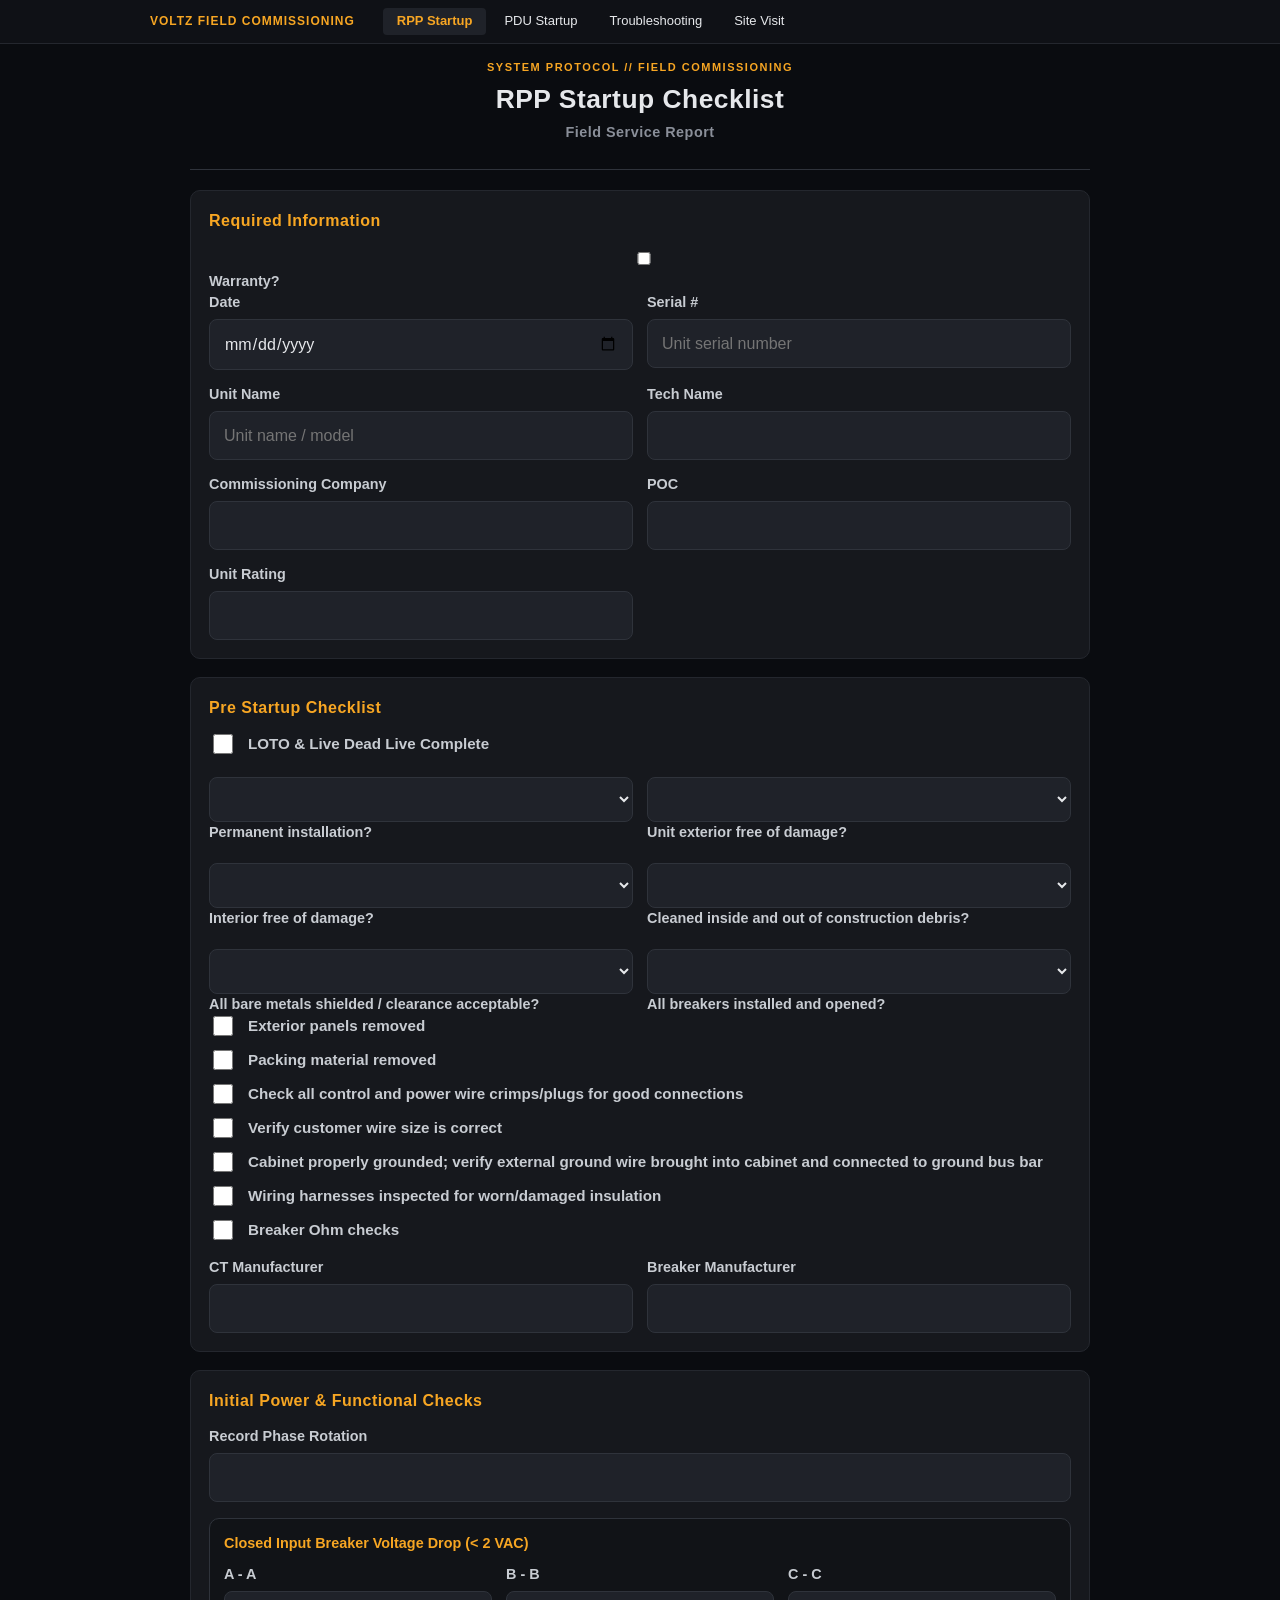
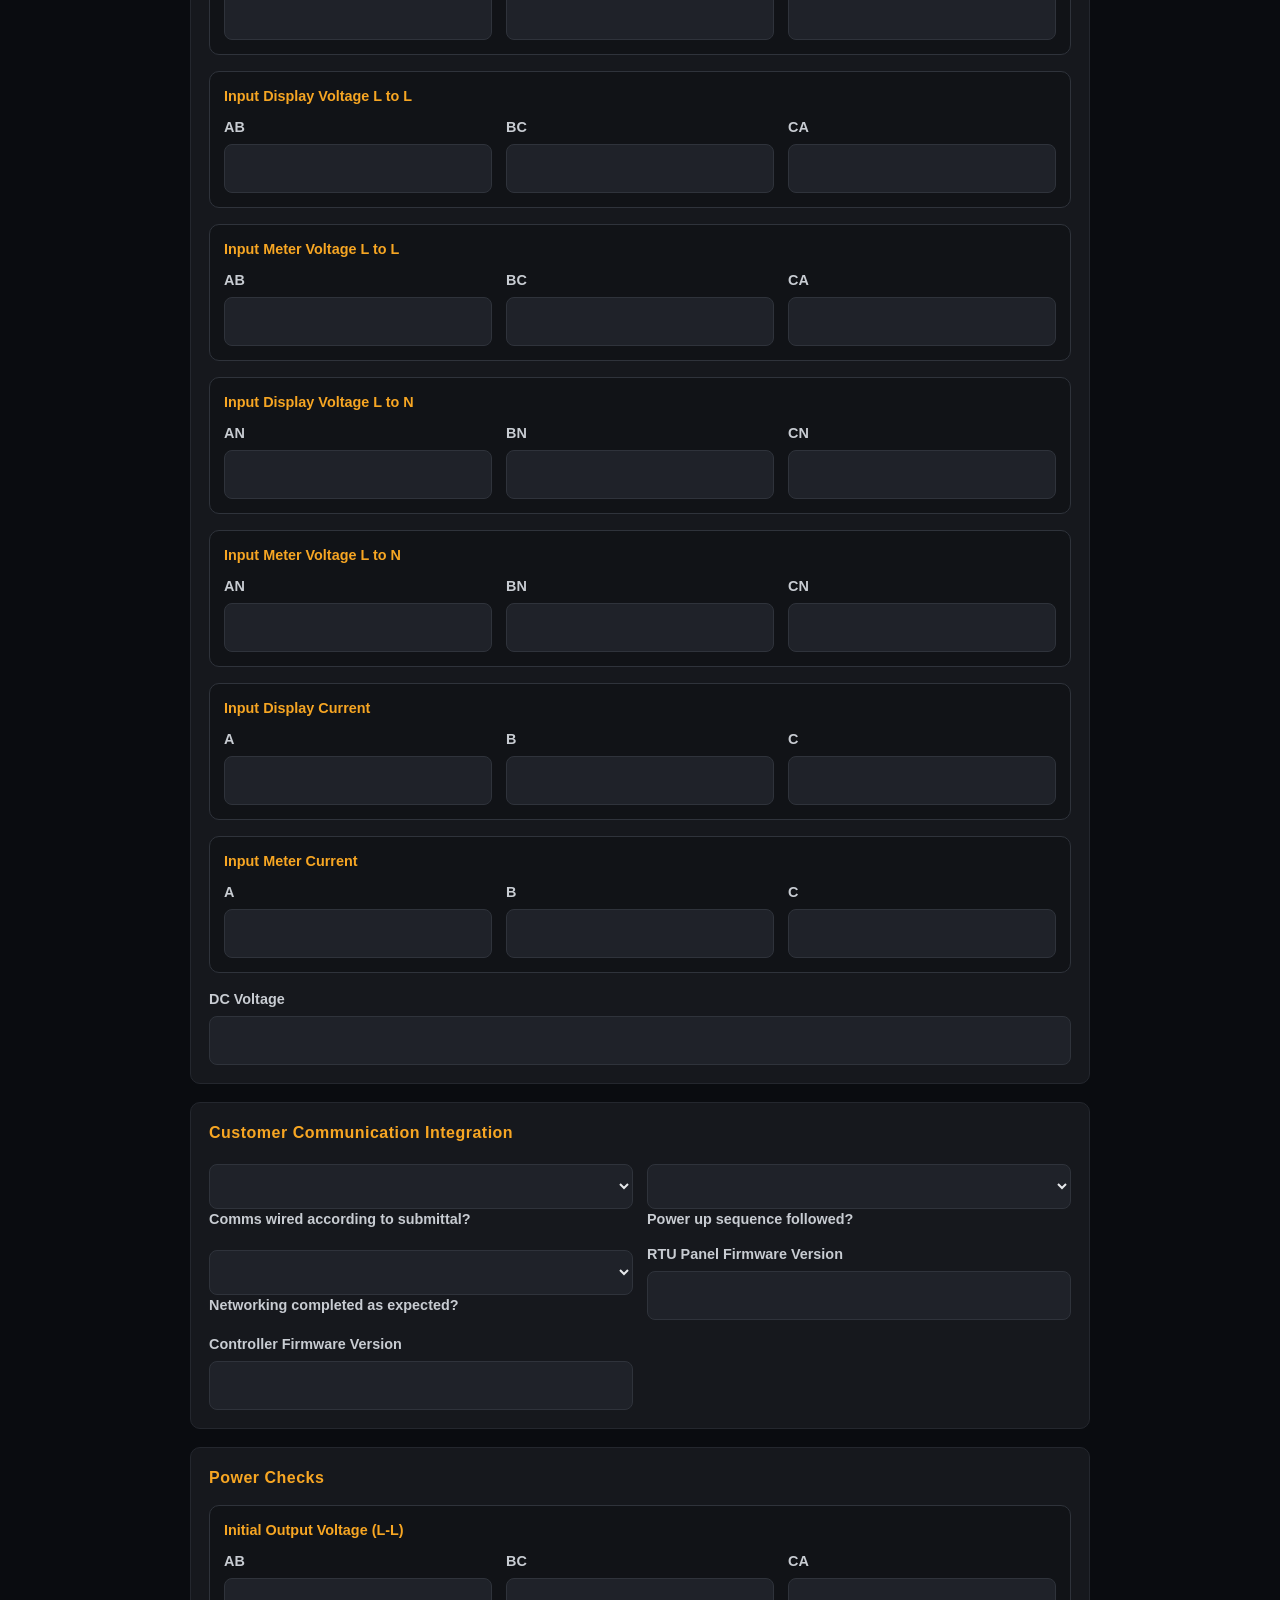
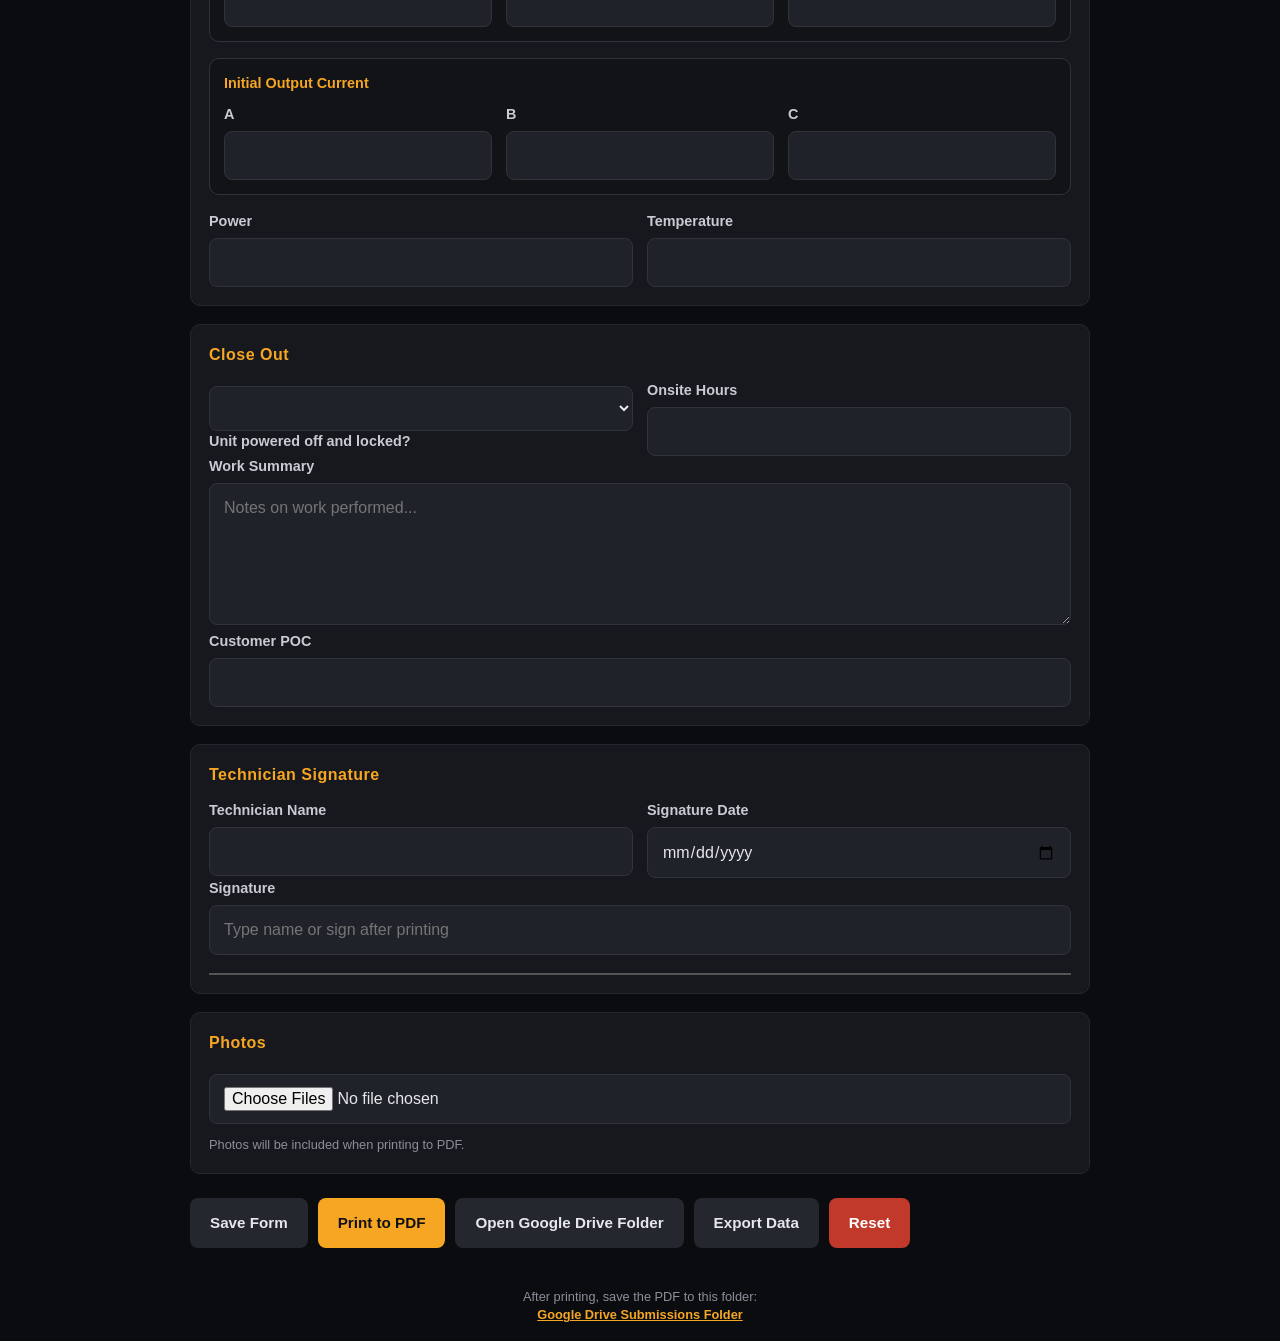
<file: index.html>
<!DOCTYPE html>
<html lang="en">
<head>
  <meta charset="UTF-8" />
  <meta name="viewport" content="width=device-width, initial-scale=1.0" />
  <title>Voltz RPP Startup Checklist (Single File)</title>
  <style>
:root {
  --bg: #0a0c10;
  --card: #16181d;
  --card-border: #24272e;
  --line: #2f333b;
  --text: #e6e8eb;
  --muted: #8a8f99;
  --accent: #f7a623;
  --accent-dark: #c68a1c;
  --input-bg: #1f2229;
  --danger: #c0392b;
}

* {
  box-sizing: border-box;
}

body {
  margin: 0;
  background: var(--bg);
  color: var(--text);
  font-family: -apple-system, BlinkMacSystemFont, "Segoe UI", Roboto, Helvetica, Arial, sans-serif;
  line-height: 1.45;
  -webkit-text-size-adjust: 100%;
}

.app {
  max-width: 980px;
  margin: 0 auto;
  padding: 16px 20px;
}

@media (min-width: 640px) {
  .app {
    padding-left: 40px;
    padding-right: 40px;
  }
}

.brand-header {
  display: flex;
  align-items: center;
  gap: 16px;
  margin-bottom: 12px;
}

.brand-header img {
  height: 42px;
  width: auto;
}

.brand-header .brand-text {
  font-size: 13px;
  color: var(--accent);
  letter-spacing: 1.5px;
  font-weight: 600;
}

.page-header {
  position: relative;
  text-align: center;
  margin-bottom: 20px;
  padding-bottom: 16px;
  border-bottom: 1px solid var(--line);
}
.page-header .protocol {
  font-size: 11px;
  letter-spacing: 1.5px;
  color: var(--accent);
  margin-bottom: 4px;
}
.page-header h1 {
  margin: 0 0 4px;
  font-size: 1.65rem;
  font-weight: 700;
  letter-spacing: 0.5px;
}

.page-header h1 {
  margin: 0 0 4px;
  font-size: 1.65rem;
  font-weight: 700;
  letter-spacing: 0.5px;
}

.protocol {
  font-size: 11px;
  color: var(--accent);
  letter-spacing: 2px;
  margin-bottom: 8px;
  font-weight: 600;
}

.subtext {
  margin: 4px 0;
  color: var(--muted);
  font-size: 0.95rem;
}

.notice {
  font-size: 0.85rem;
  color: var(--muted);
  background: rgba(244, 194, 13, 0.08);
  padding: 8px 12px;
  border-radius: 6px;
  border-left: 3px solid var(--accent);
}

.card {
  background: var(--card);
  border: 1px solid var(--card-border);
  border-radius: 10px;
  padding: 18px;
  margin-bottom: 18px;
}

.card h2 {
  margin: 0 0 14px;
  font-size: 1rem;
  font-weight: 700;
  color: var(--accent);
  letter-spacing: 0.5px;
}

.card h3 {
  margin: 0 0 10px;
  font-size: 0.9rem;
  color: var(--accent);
}

.grid {
  display: grid;
  gap: 14px;
}

.grid.two {
  grid-template-columns: repeat(2, minmax(0, 1fr));
}

.grid.three {
  grid-template-columns: repeat(3, minmax(0, 1fr));
}

label {
  display: block;
  font-weight: 600;
  font-size: 0.9rem;
  color: #c8ccd2;
}

input,
select,
textarea {
  width: 100%;
  margin-top: 6px;
  padding: 12px 14px;
  border: 1px solid var(--line);
  border-radius: 8px;
  background: var(--input-bg);
  color: var(--text);
  font: inherit;
  font-size: 1rem;
  font-weight: 400;
}

input:focus,
select:focus,
textarea:focus {
  outline: none;
  border-color: var(--accent);
  box-shadow: 0 0 0 3px rgba(244, 194, 13, 0.15);
}

textarea {
  resize: vertical;
  min-height: 110px;
}

.check-row,
.check-list {
  margin-bottom: 14px;
}

.check-list {
  display: grid;
  gap: 10px;
}

.check-label {
  display: flex;
  align-items: flex-start;
  gap: 12px;
  font-weight: 600;
  font-size: 0.95rem;
  cursor: pointer;
}

.check-label input[type="checkbox"] {
  width: 20px;
  height: 20px;
  margin-top: 1px;
  accent-color: var(--accent);
  flex-shrink: 0;
}

.meter-group {
  margin-top: 16px;
  margin-bottom: 16px;
  padding: 14px;
  border: 1px solid var(--line);
  border-radius: 10px;
  background: #111317;
}

.signature-line {
  margin-top: 18px;
  height: 2px;
  background: #555;
  width: 100%;
}

.actions {
  display: flex;
  flex-wrap: wrap;
  gap: 10px;
  margin: 24px 0 40px;
}

button {
  border: 0;
  border-radius: 8px;
  padding: 14px 20px;
  font: inherit;
  font-weight: 700;
  font-size: 0.95rem;
  cursor: pointer;
  background: #24272e;
  color: var(--text);
  min-height: 48px;
}

button.primary {
  background: var(--accent);
  color: #111;
  font-weight: 800;
}

button.danger {
  background: var(--danger);
  color: white;
}

@media (max-width: 720px) {
  .grid.two,
  .grid.three {
    grid-template-columns: 1fr;
  }

  .app {
  max-width: 980px;
  margin: 0 auto;
  padding: 16px 20px;
}

@media (min-width: 640px) {
  .app {
    padding-left: 40px;
    padding-right: 40px;
  }
}

  .card {
    padding: 16px;
  }

  .brand-header img {
    height: 36px;
  }
}

/* Print styles - clean professional PDF */
@media print {
  body {
    background: white;
    color: #111;
  }

  .app {
  max-width: 980px;
  margin: 0 auto;
  padding: 16px 20px;
}

@media (min-width: 640px) {
  .app {
    padding-left: 40px;
    padding-right: 40px;
  }
}

  .brand-header img {
    height: 38px;
    filter: none;
  }

  .protocol {
    color: #b8860b;
  }

  .card {
    background: white;
    border: 1px solid #ccc;
    box-shadow: none;
    break-inside: avoid;
    margin-bottom: 16px;
    padding: 14px 16px;
  }

  .card h2 {
    color: #111;
    border-bottom: 1px solid #ddd;
    padding-bottom: 6px;
  }

  .meter-group {
    background: #fafafa;
    border-color: #ddd;
  }

  .actions,
  .notice {
    display: none !important;
  }

  input,
  select,
  textarea {
    border: 1px solid #999;
    padding: 6px 8px;
    background: white;
    color: #111;
    font-size: 0.95rem;
  }

  .check-label input[type="checkbox"] {
    accent-color: #111;
  }

  .signature-line {
    background: #111;
    height: 1.5px;
  }

  button {
    display: none !important;
  }
}

.top-nav { background:#0f1116; border-bottom:1px solid #24272e; padding:8px 16px; position:sticky; top:0; z-index:100; font-size:13px; } .top-nav .nav-inner { max-width:980px; margin:0 auto; display:flex; align-items:center; gap:16px; flex-wrap:wrap; } .top-nav .nav-brand { color:#f7a623; font-weight:600; letter-spacing:1px; font-size:12px; margin-right:12px; } .top-nav .nav-links { display:flex; gap:4px; } .top-nav .nav-link { color:#e6e8eb; padding:4px 14px; text-decoration:none; border-radius:4px; } .top-nav .nav-link:hover { background:#1f2229; color:#f7a623; } .top-nav .nav-link.active { background:#1f2229; color:#f7a623; font-weight:600; } @media print { .top-nav { display:none !important; } }
.photo-preview { display:flex; flex-wrap:wrap; gap:8px; margin-top:8px; } .photo-preview img { width:80px; height:80px; object-fit:cover; border-radius:4px; border:1px solid #333; } .photo-preview .photo-item { position:relative; } .photo-preview .remove-btn { position:absolute; top:-4px; right:-4px; background:#f7a623; color:#111; border:none; width:16px; height:16px; border-radius:50%; font-size:10px; cursor:pointer; }
.field-service { margin:2px 0 10px; color:#8a8f99; font-size:0.9rem; font-weight:600; letter-spacing:0.5px; }

</style>
</head>
<body>
<div class="top-nav">
  <div class="nav-inner">
    <div class="nav-brand">VOLTZ FIELD COMMISSIONING</div>
    <div class="nav-links">
      <a href="index.html" class="nav-link active">RPP Startup</a>
      <a href="pdu-startup.html" class="nav-link">PDU Startup</a>
      <a href="troubleshooting.html" class="nav-link">Troubleshooting</a>
      <a href="site-visit.html" class="nav-link" title="General site visit or any other field report">Site Visit</a>
    </div>
  </div>
</div>
  <div class="app"><header class="page-header">
      <div class="protocol">SYSTEM PROTOCOL // FIELD COMMISSIONING</div>
      <h1>RPP Startup Checklist</h1>
      <p class="field-service">Field Service Report</p>
    </header>

    <form id="checklistForm">
      <section class="card">
        <h2>Required Information</h2>
        <label class="warranty-label" style="grid-column: 1 / -1;"><input type="checkbox" name="warranty" /> <strong>Warranty?</strong></label>
        <div class="grid two">
          <label>
            Date
            <input type="date" name="date" />
          </label>
          <label>
            Serial #
            <input type="text" name="serialNumber" placeholder="Unit serial number" />
          </label>
          <label>
            Unit Name
            <input type="text" name="unitName" placeholder="Unit name / model" />
          </label>
          <label>
            Tech Name
            <input type="text" name="techName" />
          </label>
          <label>
            Commissioning Company
            <input type="text" name="commissioningCompany" />
          </label>
          <label>
            POC
            <input type="text" name="poc" />
          </label>
          <label>
            Unit Rating
            <input type="text" name="unitRating" />
          </label>
        </div>
      </section>

      <section class="card">
        <h2>Pre Startup Checklist</h2>

        <div class="check-row">
          <label class="check-label">
            <input type="checkbox" name="loto" />
            LOTO &amp; Live Dead Live Complete
          </label>
        </div>

        <div class="grid two">
          <label>
            <select name="permanentInstallation">
              <option value=""></option>
              <option>Yes</option>
              <option>No</option>
            </select> Permanent installation?</label>

          <label>
            <select name="unitExteriorDamage">
              <option value=""></option>
              <option>Yes</option>
              <option>No</option>
            </select> Unit exterior free of damage?</label>

          <label>
            <select name="interiorDamage">
              <option value=""></option>
              <option>Yes</option>
              <option>No</option>
            </select> Interior free of damage?</label>

          <label>
            <select name="cleanedDebris">
              <option value=""></option>
              <option>Yes</option>
              <option>No</option>
            </select> Cleaned inside and out of construction debris?</label>

          <label>
            <select name="bareMetalsShielded">
              <option value=""></option>
              <option>Yes</option>
              <option>No</option>
            </select> All bare metals shielded / clearance acceptable?</label>

          <label>
            <select name="breakersInstalledOpened">
              <option value=""></option>
              <option>Yes</option>
              <option>No</option>
            </select> All breakers installed and opened?</label>
        </div>

        <div class="check-list">
          <label class="check-label"><input type="checkbox" name="exteriorPanelsRemoved" /> Exterior panels removed</label>
          <label class="check-label"><input type="checkbox" name="packingRemoved" /> Packing material removed</label>
          <label class="check-label"><input type="checkbox" name="wireCrimpsChecked" /> Check all control and power wire crimps/plugs for good connections</label>
          <label class="check-label"><input type="checkbox" name="wireSizeCorrect" /> Verify customer wire size is correct</label>
          <label class="check-label"><input type="checkbox" name="cabinetGrounded" /> Cabinet properly grounded; verify external ground wire brought into cabinet and connected to ground bus bar</label>
          <label class="check-label"><input type="checkbox" name="harnessInspected" /> Wiring harnesses inspected for worn/damaged insulation</label>
          <label class="check-label"><input type="checkbox" name="breakerOhmChecks" /> Breaker Ohm checks</label>
        </div>

        <div class="grid two">
          <label>
            CT Manufacturer
            <input type="text" name="ctManufacturer" />
          </label>
          <label>
            Breaker Manufacturer
            <input type="text" name="breakerManufacturer" />
          </label>
        </div>
      </section>

      <section class="card">
        <h2>Initial Power &amp; Functional Checks</h2>

        <label>
          Record Phase Rotation
          <input type="text" name="phaseRotation" />
        </label>

        <div class="meter-group">
          <h3>Closed Input Breaker Voltage Drop (&lt; 2 VAC)</h3>
          <div class="grid three">
            <label>A - A<input type="number" step="0.01" name="dropAA" /></label>
            <label>B - B<input type="number" step="0.01" name="dropBB" /></label>
            <label>C - C<input type="number" step="0.01" name="dropCC" /></label>
          </div>
        </div>

        <div class="meter-group">
          <h3>Input Display Voltage L to L</h3>
          <div class="grid three">
            <label>AB<input type="number" step="0.01" name="displayVllAB" /></label>
            <label>BC<input type="number" step="0.01" name="displayVllBC" /></label>
            <label>CA<input type="number" step="0.01" name="displayVllCA" /></label>
          </div>
        </div>

        <div class="meter-group">
          <h3>Input Meter Voltage L to L</h3>
          <div class="grid three">
            <label>AB<input type="number" step="0.01" name="meterVllAB" /></label>
            <label>BC<input type="number" step="0.01" name="meterVllBC" /></label>
            <label>CA<input type="number" step="0.01" name="meterVllCA" /></label>
          </div>
        </div>

        <div class="meter-group">
          <h3>Input Display Voltage L to N</h3>
          <div class="grid three">
            <label>AN<input type="number" step="0.01" name="displayVlnAN" /></label>
            <label>BN<input type="number" step="0.01" name="displayVlnBN" /></label>
            <label>CN<input type="number" step="0.01" name="displayVlnCN" /></label>
          </div>
        </div>

        <div class="meter-group">
          <h3>Input Meter Voltage L to N</h3>
          <div class="grid three">
            <label>AN<input type="number" step="0.01" name="meterVlnAN" /></label>
            <label>BN<input type="number" step="0.01" name="meterVlnBN" /></label>
            <label>CN<input type="number" step="0.01" name="meterVlnCN" /></label>
          </div>
        </div>

        <div class="meter-group">
          <h3>Input Display Current</h3>
          <div class="grid three">
            <label>A<input type="number" step="0.01" name="displayCurrentA" /></label>
            <label>B<input type="number" step="0.01" name="displayCurrentB" /></label>
            <label>C<input type="number" step="0.01" name="displayCurrentC" /></label>
          </div>
        </div>

        <div class="meter-group">
          <h3>Input Meter Current</h3>
          <div class="grid three">
            <label>A<input type="number" step="0.01" name="meterCurrentA" /></label>
            <label>B<input type="number" step="0.01" name="meterCurrentB" /></label>
            <label>C<input type="number" step="0.01" name="meterCurrentC" /></label>
          </div>
        </div>

        <label>
          DC Voltage
          <input type="number" step="0.01" name="dcVoltage" />
        </label>
      </section>

      <section class="card">
        <h2>Customer Communication Integration</h2>
        <div class="grid two">
          <label>
            <select name="commsWired">
              <option value=""></option>
              <option>Yes</option>
              <option>No</option>
            </select> Comms wired according to submittal?</label>

          <label>
            <select name="powerUpSequence">
              <option value=""></option>
              <option>Yes</option>
              <option>No</option>
            </select> Power up sequence followed?</label>

          <label>
            <select name="networkingCompleted">
              <option value=""></option>
              <option>Yes</option>
              <option>No</option>
              <option>N/A</option>
            </select> Networking completed as expected?</label>

          <label>
            RTU Panel Firmware Version
            <input type="text" name="rtuFirmware" />
          </label>

          <label>
            Controller Firmware Version
            <input type="text" name="controllerFirmware" />
          </label>
        </div>
      </section>

      <section class="card">
        <h2>Power Checks</h2>

        <div class="meter-group">
          <h3>Initial Output Voltage (L-L)</h3>
          <div class="grid three">
            <label>AB<input type="number" step="0.01" name="outputVllAB" /></label>
            <label>BC<input type="number" step="0.01" name="outputVllBC" /></label>
            <label>CA<input type="number" step="0.01" name="outputVllCA" /></label>
          </div>
        </div>

        <div class="meter-group">
          <h3>Initial Output Current</h3>
          <div class="grid three">
            <label>A<input type="number" step="0.01" name="outputCurrentA" /></label>
            <label>B<input type="number" step="0.01" name="outputCurrentB" /></label>
            <label>C<input type="number" step="0.01" name="outputCurrentC" /></label>
          </div>
        </div>

        <div class="grid two">
          <label>
            Power
            <input type="text" name="powerReading" />
          </label>

          <label>
            Temperature
            <input type="text" name="temperatureReading" />
          </label>
        </div>
      </section>

      <section class="card">
        <h2>Close Out</h2>
        <div class="grid two">
          <label>
            <select name="poweredOffLocked">
              <option value=""></option>
              <option>Yes</option>
              <option>No</option>
            </select> Unit powered off and locked?</label>

          <label>
            Onsite Hours
            <input type="number" step="0.01" name="onsiteHours" />
          </label>
        </div>

        <label>
          Work Summary
          <textarea name="workSummary" rows="5" placeholder="Notes on work performed..."></textarea>
        </label>

        <label>
          Customer POC
          <input type="text" name="closeoutPoc" />
        </label>
      </section>

      <section class="card">
        <h2>Technician Signature</h2>
        <div class="grid two">
          <label>
            Technician Name
            <input type="text" name="technicianName" />
          </label>

          <label>
            Signature Date
            <input type="date" name="signatureDate" />
          </label>
        </div>

        <label>
          Signature
          <input type="text" name="signatureText" placeholder="Type name or sign after printing" />
        </label>
        <div class="signature-line"></div>
      </section>

      <div class="card">
        <h2>Photos</h2>
        <input type="file" id="photoInputRPP" accept="image/*" multiple />
        <div id="photoPreviewRPP" class="photo-preview"></div>
        <small style="color:#8a8f99;font-size:0.8rem;">Photos will be included when printing to PDF.</small>
      </div>
      <div class="actions">
        <button type="button" id="saveBtn">Save Form</button>
        <button type="button" id="printBtn" class="primary" title="Print to PDF, then save to the Google Drive folder (see note below)">Print to PDF</button>
        <button type="button" onclick="window.open('https://drive.google.com/drive/folders/1A-smlu8EdYGwOcQSEInHHLXD8xxVms91?usp=sharing', '_blank')">Open Google Drive Folder</button>
        <button type="button" id="exportBtn">Export Data</button>
        <button type="reset" id="resetBtn" class="danger">Reset</button>
      </div>
      <small style="display:block; text-align:center; margin-top:8px; color:#8a8f99; font-size:0.8rem;">
  After printing, save the PDF to this folder:<br>
  <a href="https://drive.google.com/drive/folders/1A-smlu8EdYGwOcQSEInHHLXD8xxVms91?usp=sharing" target="_blank" style="color:#f7a623; font-weight:600;">Google Drive Submissions Folder</a>
</small>
    </form>
  </div>

  <script>
const form = document.getElementById("checklistForm");
const saveBtn = document.getElementById("saveBtn");
const printBtn = document.getElementById("printBtn");
const exportBtn = document.getElementById("exportBtn");
const resetBtn = document.getElementById("resetBtn");

const STORAGE_KEY = "voltz-rpp-startup-checklist-form";

function getFormData() {
  const data = {};
  const elements = form.querySelectorAll("input, select, textarea");

  elements.forEach((el) => {
    if (!el.name) return;
    if (el.type === "checkbox") {
      data[el.name] = el.checked;
    } else {
      data[el.name] = el.value;
    }
  });

  return data;
}

function setFormData(data) {
  if (!data) return;
  const elements = form.querySelectorAll("input, select, textarea");

  elements.forEach((el) => {
    if (!el.name || !(el.name in data)) return;
    if (el.type === "checkbox") {
      el.checked = !!data[el.name];
    } else {
      el.value = data[el.name] ?? "";
    }
  });
}

function saveToLocal() {
  const data = getFormData();
  localStorage.setItem(STORAGE_KEY, JSON.stringify(data));
}

function loadFromLocal() {
  const raw = localStorage.getItem(STORAGE_KEY);
  if (!raw) return;
  try {
    const data = JSON.parse(raw);
    setFormData(data);
  } catch (err) {
    console.error("Could not load saved form data:", err);
  }
}

function exportData() {
  const data = getFormData();
  const serial = data.serialNumber || "no-serial";
  const date = data.date || new Date().toISOString().slice(0, 10);
  const fileName = `Voltz-RPP-Startup-${serial}-${date}.json`;

  const blob = new Blob([JSON.stringify(data, null, 2)], {
    type: "application/json"
  });

  const url = URL.createObjectURL(blob);
  const a = document.createElement("a");
  a.href = url;
  a.download = fileName;
  document.body.appendChild(a);
  a.click();
  a.remove();
  URL.revokeObjectURL(url);
}

// Improve print filename by setting document title temporarily
printBtn.addEventListener("click", () => {
  saveToLocal();

  const data = getFormData();
  const serial = data.serialNumber || "no-serial";
  const date = data.date || new Date().toISOString().slice(0, 10);
  const originalTitle = document.title;

  document.title = `Voltz-RPP-Startup-${serial}-${date}`;

  setTimeout(() => {
    window.print();
    document.title = originalTitle;
  }, 50);
});

form.addEventListener("input", saveToLocal);
form.addEventListener("change", saveToLocal);

saveBtn.addEventListener("click", () => {
  saveToLocal();
  alert("Form saved locally in this browser.");
});

exportBtn.addEventListener("click", exportData);

resetBtn.addEventListener("click", () => {
  setTimeout(() => {
    localStorage.removeItem(STORAGE_KEY);
  }, 0);
});

loadFromLocal();

let rppPhotos = [];
const rppInput = document.getElementById("photoInputRPP");
if (rppInput) {
  rppInput.addEventListener("change", function() {
    Array.from(this.files).forEach(file => {
      const reader = new FileReader();
      reader.onload = e => { rppPhotos.push(e.target.result); renderRPPPhotos(); };
      reader.readAsDataURL(file);
    });
    this.value = "";
  });
}
function renderRPPPhotos() {
  const c = document.getElementById("photoPreviewRPP"); if (!c) return;
  c.innerHTML = "";
  rppPhotos.forEach((src, i) => {
    const d = document.createElement("div"); d.style.position="relative";
    d.innerHTML = `<img src="${src}" style="max-width:120px;max-height:120px;border:1px solid #333;border-radius:4px;margin:2px;">`;
    const btn = document.createElement("button"); btn.textContent="×"; btn.style.cssText="position:absolute;top:-4px;right:-4px;background:#c0392b;color:#fff;border:none;width:16px;height:16px;border-radius:50%;font-size:11px;cursor:pointer;";
    btn.onclick = () => { rppPhotos.splice(i,1); renderRPPPhotos(); };
    d.appendChild(btn); c.appendChild(d);
  });
}
window.addEventListener("beforeprint", () => {
  // ensure photos are visible for print
});
</script>
</body>
</html>
</file>
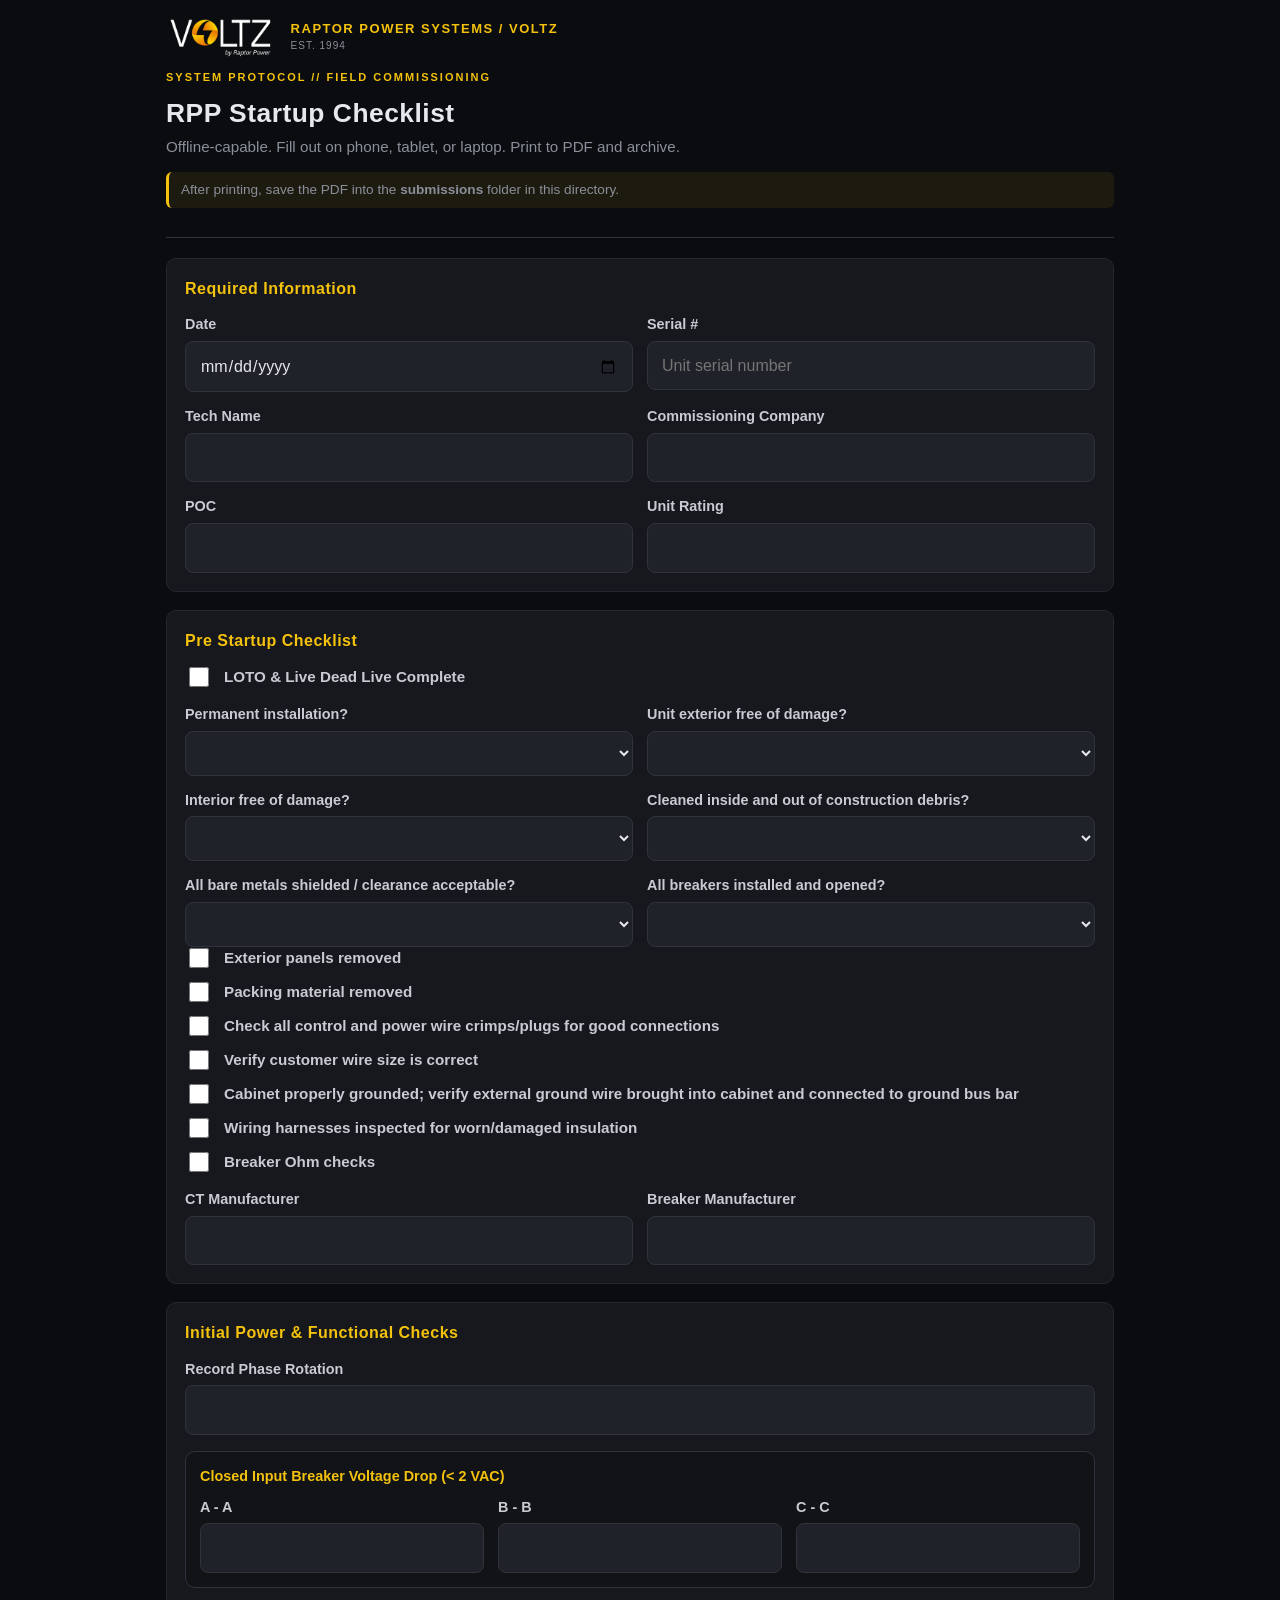
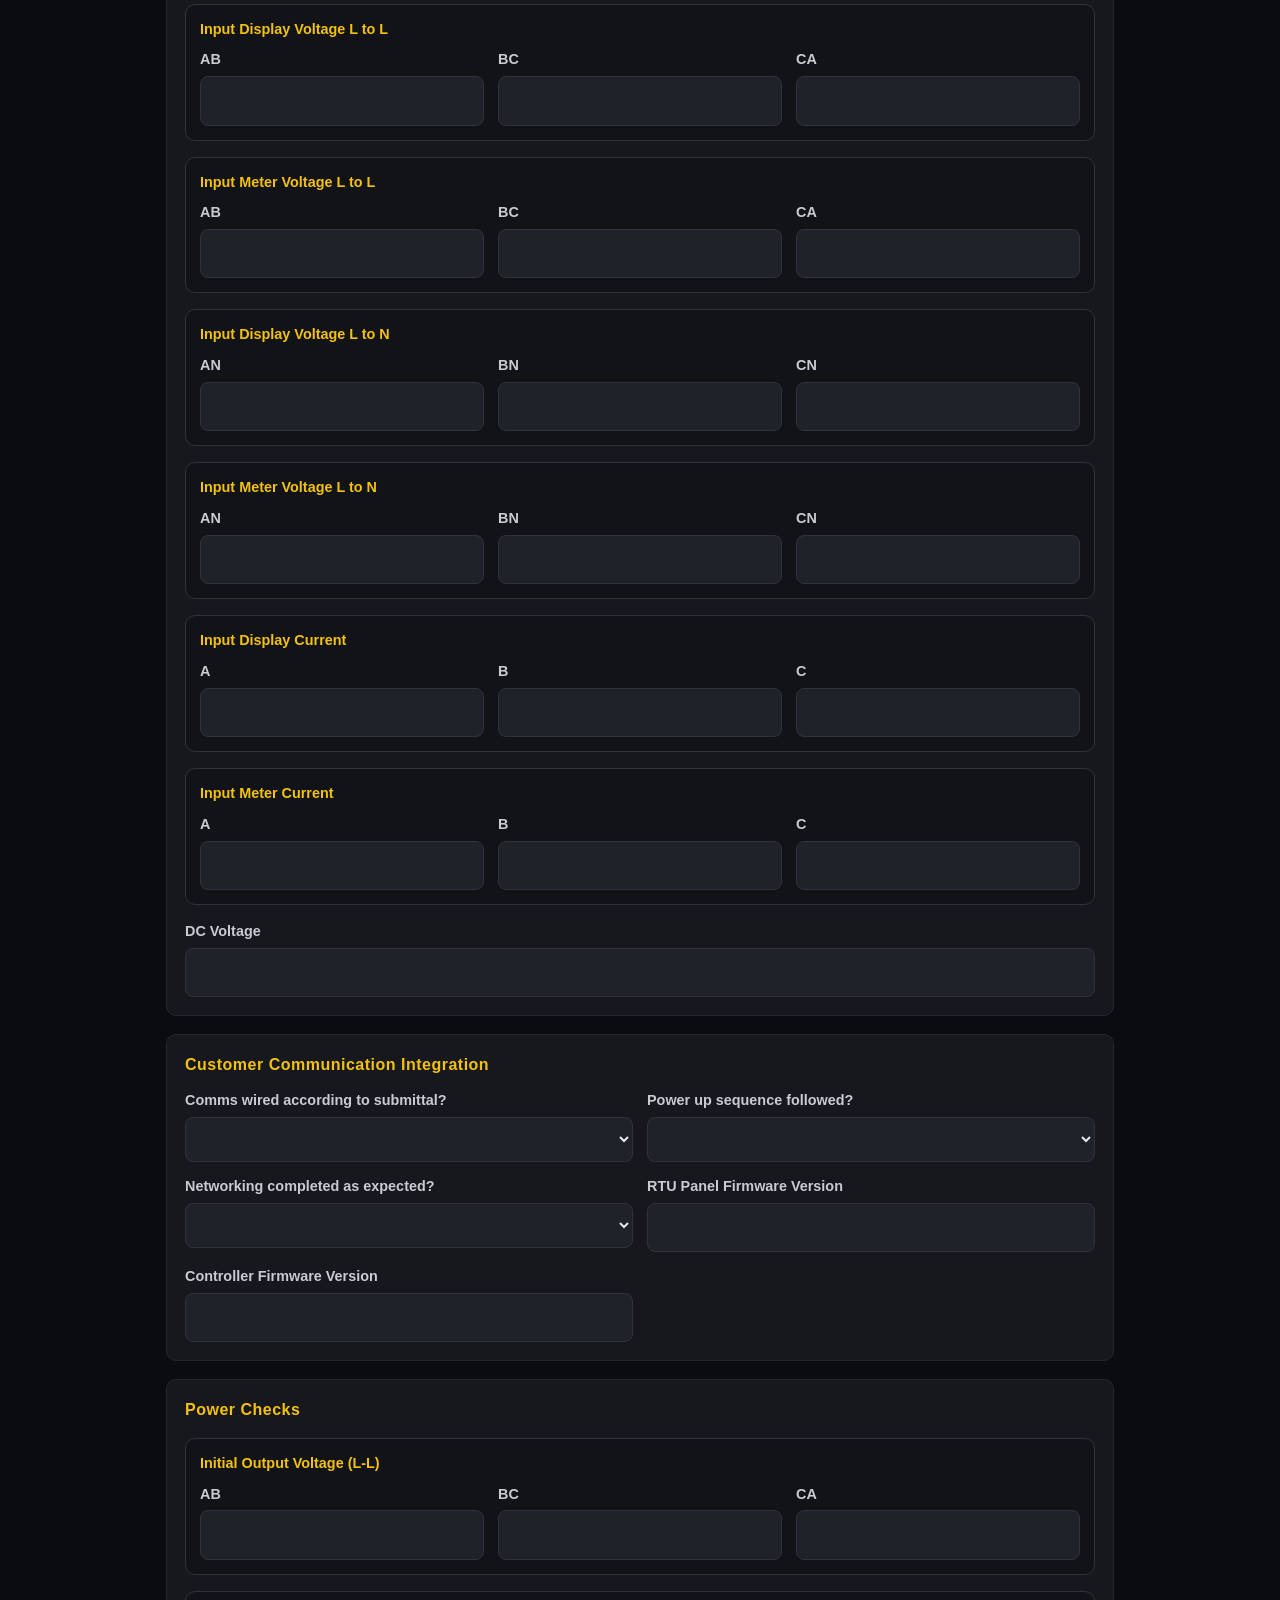
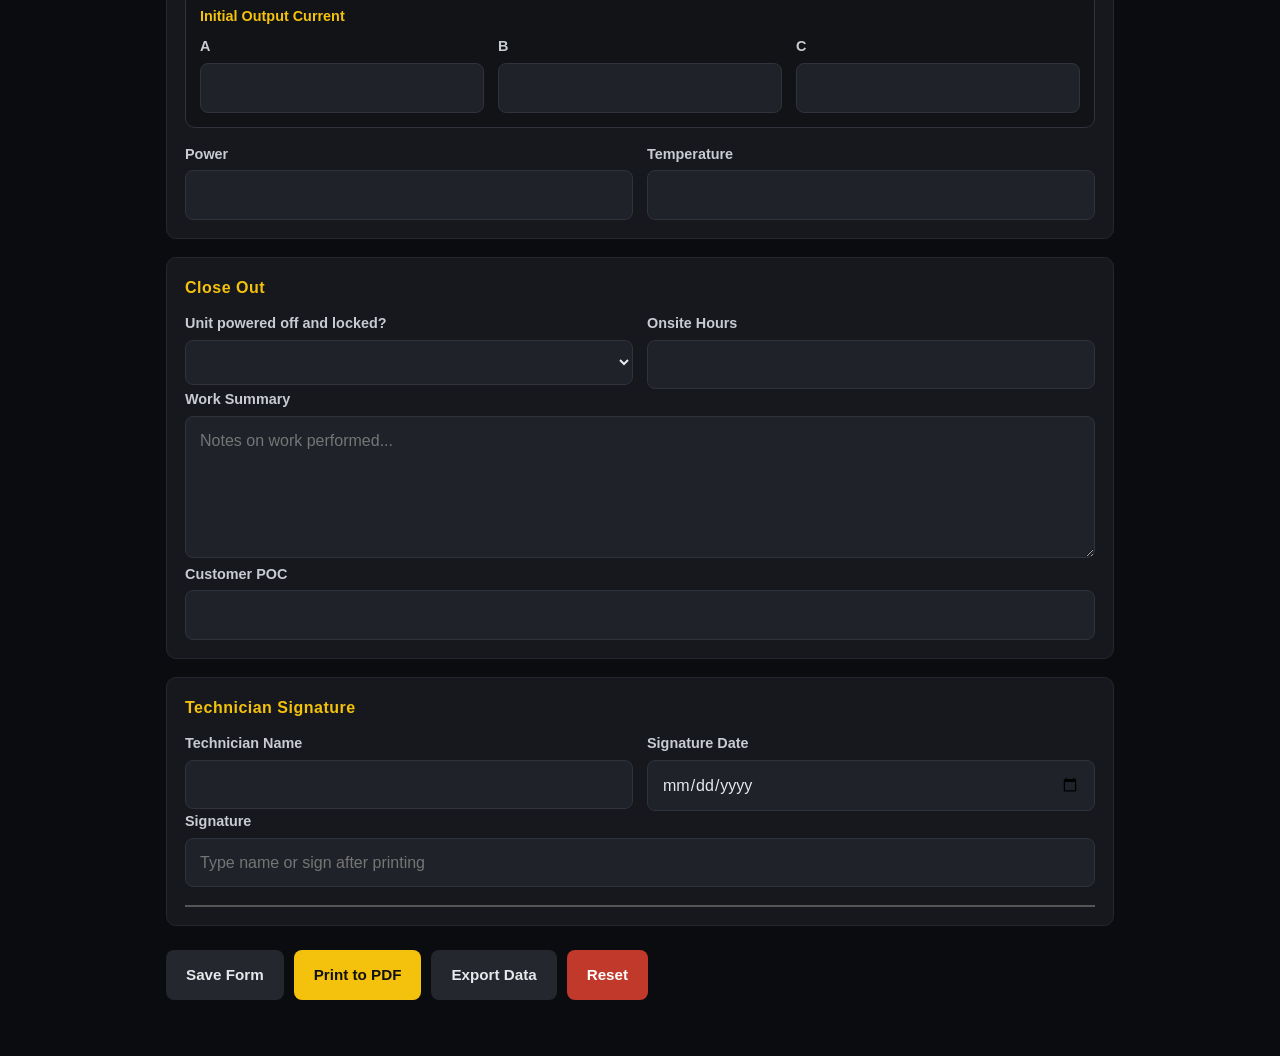
<file: multi-file-version.html>
<!DOCTYPE html>
<html lang="en">
<head>
  <meta charset="UTF-8" />
  <meta name="viewport" content="width=device-width, initial-scale=1.0" />
  <title>Voltz RPP Startup Checklist</title>
  <link rel="stylesheet" href="styles.css" />
</head>
<body>
  <div class="app">
    <div class="brand-header">
      <img src="voltz-logo.png" alt="Voltz Logo" />
      <div>
        <div class="brand-text">RAPTOR POWER SYSTEMS / VOLTZ</div>
        <div style="font-size:10px; color:#8a8f99; letter-spacing:1px;">EST. 1994</div>
      </div>
    </div>

    <header class="page-header">
      <div class="protocol">SYSTEM PROTOCOL // FIELD COMMISSIONING</div>
      <h1>RPP Startup Checklist</h1>
      <p class="subtext">
        Offline-capable. Fill out on phone, tablet, or laptop. Print to PDF and archive.
      </p>
      <p class="notice">
        After printing, save the PDF into the <strong>submissions</strong> folder in this directory.
      </p>
    </header>

    <form id="checklistForm">
      <section class="card">
        <h2>Required Information</h2>
        <div class="grid two">
          <label>
            Date
            <input type="date" name="date" />
          </label>
          <label>
            Serial #
            <input type="text" name="serialNumber" placeholder="Unit serial number" />
          </label>
          <label>
            Tech Name
            <input type="text" name="techName" />
          </label>
          <label>
            Commissioning Company
            <input type="text" name="commissioningCompany" />
          </label>
          <label>
            POC
            <input type="text" name="poc" />
          </label>
          <label>
            Unit Rating
            <input type="text" name="unitRating" />
          </label>
        </div>
      </section>

      <section class="card">
        <h2>Pre Startup Checklist</h2>

        <div class="check-row">
          <label class="check-label">
            <input type="checkbox" name="loto" />
            LOTO &amp; Live Dead Live Complete
          </label>
        </div>

        <div class="grid two">
          <label>
            Permanent installation?
            <select name="permanentInstallation">
              <option value=""></option>
              <option>Yes</option>
              <option>No</option>
            </select>
          </label>

          <label>
            Unit exterior free of damage?
            <select name="unitExteriorDamage">
              <option value=""></option>
              <option>Yes</option>
              <option>No</option>
            </select>
          </label>

          <label>
            Interior free of damage?
            <select name="interiorDamage">
              <option value=""></option>
              <option>Yes</option>
              <option>No</option>
            </select>
          </label>

          <label>
            Cleaned inside and out of construction debris?
            <select name="cleanedDebris">
              <option value=""></option>
              <option>Yes</option>
              <option>No</option>
            </select>
          </label>

          <label>
            All bare metals shielded / clearance acceptable?
            <select name="bareMetalsShielded">
              <option value=""></option>
              <option>Yes</option>
              <option>No</option>
            </select>
          </label>

          <label>
            All breakers installed and opened?
            <select name="breakersInstalledOpened">
              <option value=""></option>
              <option>Yes</option>
              <option>No</option>
            </select>
          </label>
        </div>

        <div class="check-list">
          <label class="check-label"><input type="checkbox" name="exteriorPanelsRemoved" /> Exterior panels removed</label>
          <label class="check-label"><input type="checkbox" name="packingRemoved" /> Packing material removed</label>
          <label class="check-label"><input type="checkbox" name="wireCrimpsChecked" /> Check all control and power wire crimps/plugs for good connections</label>
          <label class="check-label"><input type="checkbox" name="wireSizeCorrect" /> Verify customer wire size is correct</label>
          <label class="check-label"><input type="checkbox" name="cabinetGrounded" /> Cabinet properly grounded; verify external ground wire brought into cabinet and connected to ground bus bar</label>
          <label class="check-label"><input type="checkbox" name="harnessInspected" /> Wiring harnesses inspected for worn/damaged insulation</label>
          <label class="check-label"><input type="checkbox" name="breakerOhmChecks" /> Breaker Ohm checks</label>
        </div>

        <div class="grid two">
          <label>
            CT Manufacturer
            <input type="text" name="ctManufacturer" />
          </label>
          <label>
            Breaker Manufacturer
            <input type="text" name="breakerManufacturer" />
          </label>
        </div>
      </section>

      <section class="card">
        <h2>Initial Power &amp; Functional Checks</h2>

        <label>
          Record Phase Rotation
          <input type="text" name="phaseRotation" />
        </label>

        <div class="meter-group">
          <h3>Closed Input Breaker Voltage Drop (&lt; 2 VAC)</h3>
          <div class="grid three">
            <label>A - A<input type="number" step="0.01" name="dropAA" /></label>
            <label>B - B<input type="number" step="0.01" name="dropBB" /></label>
            <label>C - C<input type="number" step="0.01" name="dropCC" /></label>
          </div>
        </div>

        <div class="meter-group">
          <h3>Input Display Voltage L to L</h3>
          <div class="grid three">
            <label>AB<input type="number" step="0.01" name="displayVllAB" /></label>
            <label>BC<input type="number" step="0.01" name="displayVllBC" /></label>
            <label>CA<input type="number" step="0.01" name="displayVllCA" /></label>
          </div>
        </div>

        <div class="meter-group">
          <h3>Input Meter Voltage L to L</h3>
          <div class="grid three">
            <label>AB<input type="number" step="0.01" name="meterVllAB" /></label>
            <label>BC<input type="number" step="0.01" name="meterVllBC" /></label>
            <label>CA<input type="number" step="0.01" name="meterVllCA" /></label>
          </div>
        </div>

        <div class="meter-group">
          <h3>Input Display Voltage L to N</h3>
          <div class="grid three">
            <label>AN<input type="number" step="0.01" name="displayVlnAN" /></label>
            <label>BN<input type="number" step="0.01" name="displayVlnBN" /></label>
            <label>CN<input type="number" step="0.01" name="displayVlnCN" /></label>
          </div>
        </div>

        <div class="meter-group">
          <h3>Input Meter Voltage L to N</h3>
          <div class="grid three">
            <label>AN<input type="number" step="0.01" name="meterVlnAN" /></label>
            <label>BN<input type="number" step="0.01" name="meterVlnBN" /></label>
            <label>CN<input type="number" step="0.01" name="meterVlnCN" /></label>
          </div>
        </div>

        <div class="meter-group">
          <h3>Input Display Current</h3>
          <div class="grid three">
            <label>A<input type="number" step="0.01" name="displayCurrentA" /></label>
            <label>B<input type="number" step="0.01" name="displayCurrentB" /></label>
            <label>C<input type="number" step="0.01" name="displayCurrentC" /></label>
          </div>
        </div>

        <div class="meter-group">
          <h3>Input Meter Current</h3>
          <div class="grid three">
            <label>A<input type="number" step="0.01" name="meterCurrentA" /></label>
            <label>B<input type="number" step="0.01" name="meterCurrentB" /></label>
            <label>C<input type="number" step="0.01" name="meterCurrentC" /></label>
          </div>
        </div>

        <label>
          DC Voltage
          <input type="number" step="0.01" name="dcVoltage" />
        </label>
      </section>

      <section class="card">
        <h2>Customer Communication Integration</h2>
        <div class="grid two">
          <label>
            Comms wired according to submittal?
            <select name="commsWired">
              <option value=""></option>
              <option>Yes</option>
              <option>No</option>
            </select>
          </label>

          <label>
            Power up sequence followed?
            <select name="powerUpSequence">
              <option value=""></option>
              <option>Yes</option>
              <option>No</option>
            </select>
          </label>

          <label>
            Networking completed as expected?
            <select name="networkingCompleted">
              <option value=""></option>
              <option>Yes</option>
              <option>No</option>
              <option>N/A</option>
            </select>
          </label>

          <label>
            RTU Panel Firmware Version
            <input type="text" name="rtuFirmware" />
          </label>

          <label>
            Controller Firmware Version
            <input type="text" name="controllerFirmware" />
          </label>
        </div>
      </section>

      <section class="card">
        <h2>Power Checks</h2>

        <div class="meter-group">
          <h3>Initial Output Voltage (L-L)</h3>
          <div class="grid three">
            <label>AB<input type="number" step="0.01" name="outputVllAB" /></label>
            <label>BC<input type="number" step="0.01" name="outputVllBC" /></label>
            <label>CA<input type="number" step="0.01" name="outputVllCA" /></label>
          </div>
        </div>

        <div class="meter-group">
          <h3>Initial Output Current</h3>
          <div class="grid three">
            <label>A<input type="number" step="0.01" name="outputCurrentA" /></label>
            <label>B<input type="number" step="0.01" name="outputCurrentB" /></label>
            <label>C<input type="number" step="0.01" name="outputCurrentC" /></label>
          </div>
        </div>

        <div class="grid two">
          <label>
            Power
            <input type="text" name="powerReading" />
          </label>

          <label>
            Temperature
            <input type="text" name="temperatureReading" />
          </label>
        </div>
      </section>

      <section class="card">
        <h2>Close Out</h2>
        <div class="grid two">
          <label>
            Unit powered off and locked?
            <select name="poweredOffLocked">
              <option value=""></option>
              <option>Yes</option>
              <option>No</option>
            </select>
          </label>

          <label>
            Onsite Hours
            <input type="number" step="0.01" name="onsiteHours" />
          </label>
        </div>

        <label>
          Work Summary
          <textarea name="workSummary" rows="5" placeholder="Notes on work performed..."></textarea>
        </label>

        <label>
          Customer POC
          <input type="text" name="closeoutPoc" />
        </label>
      </section>

      <section class="card">
        <h2>Technician Signature</h2>
        <div class="grid two">
          <label>
            Technician Name
            <input type="text" name="technicianName" />
          </label>

          <label>
            Signature Date
            <input type="date" name="signatureDate" />
          </label>
        </div>

        <label>
          Signature
          <input type="text" name="signatureText" placeholder="Type name or sign after printing" />
        </label>
        <div class="signature-line"></div>
      </section>

      <div class="actions">
        <button type="button" id="saveBtn">Save Form</button>
        <button type="button" id="printBtn" class="primary">Print to PDF</button>
        <button type="button" id="exportBtn">Export Data</button>
        <button type="reset" id="resetBtn" class="danger">Reset</button>
      </div>
    </form>
  </div>

  <script src="script.js"></script>
</body>
</html>
</file>
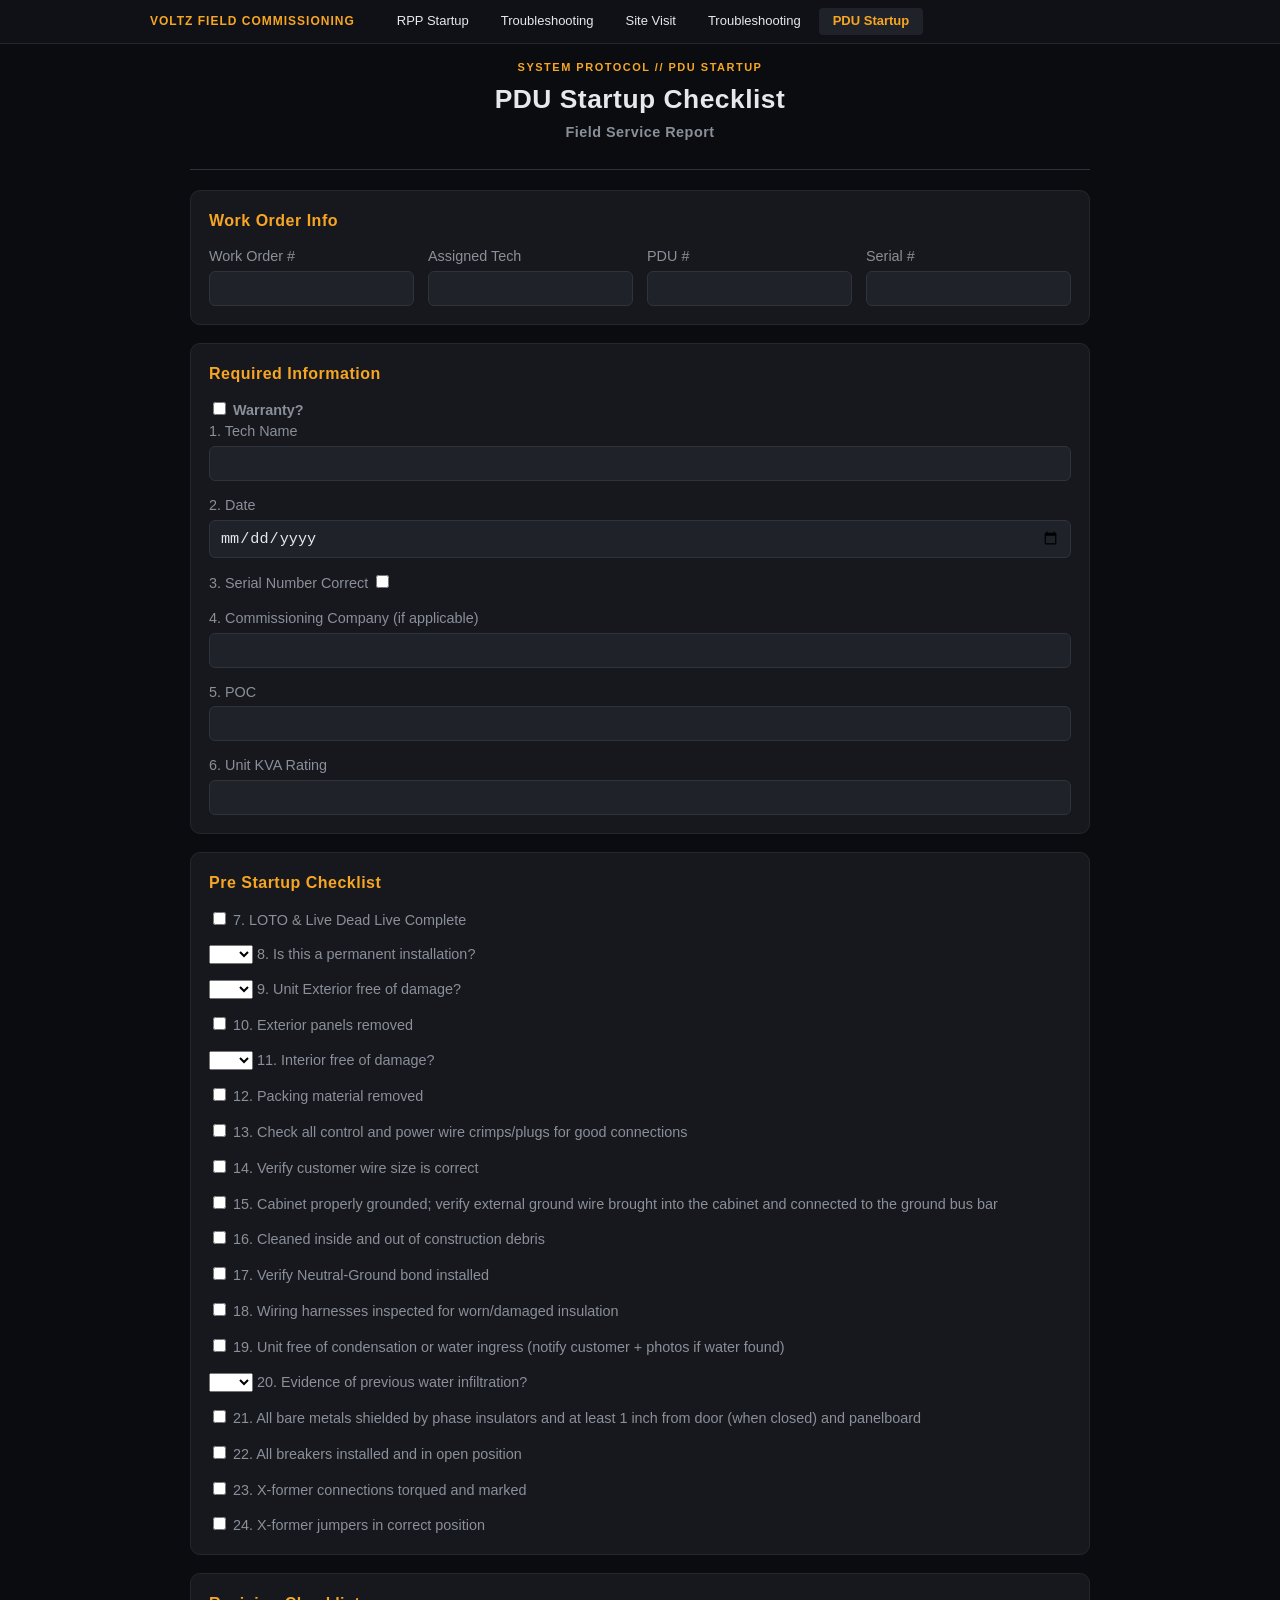
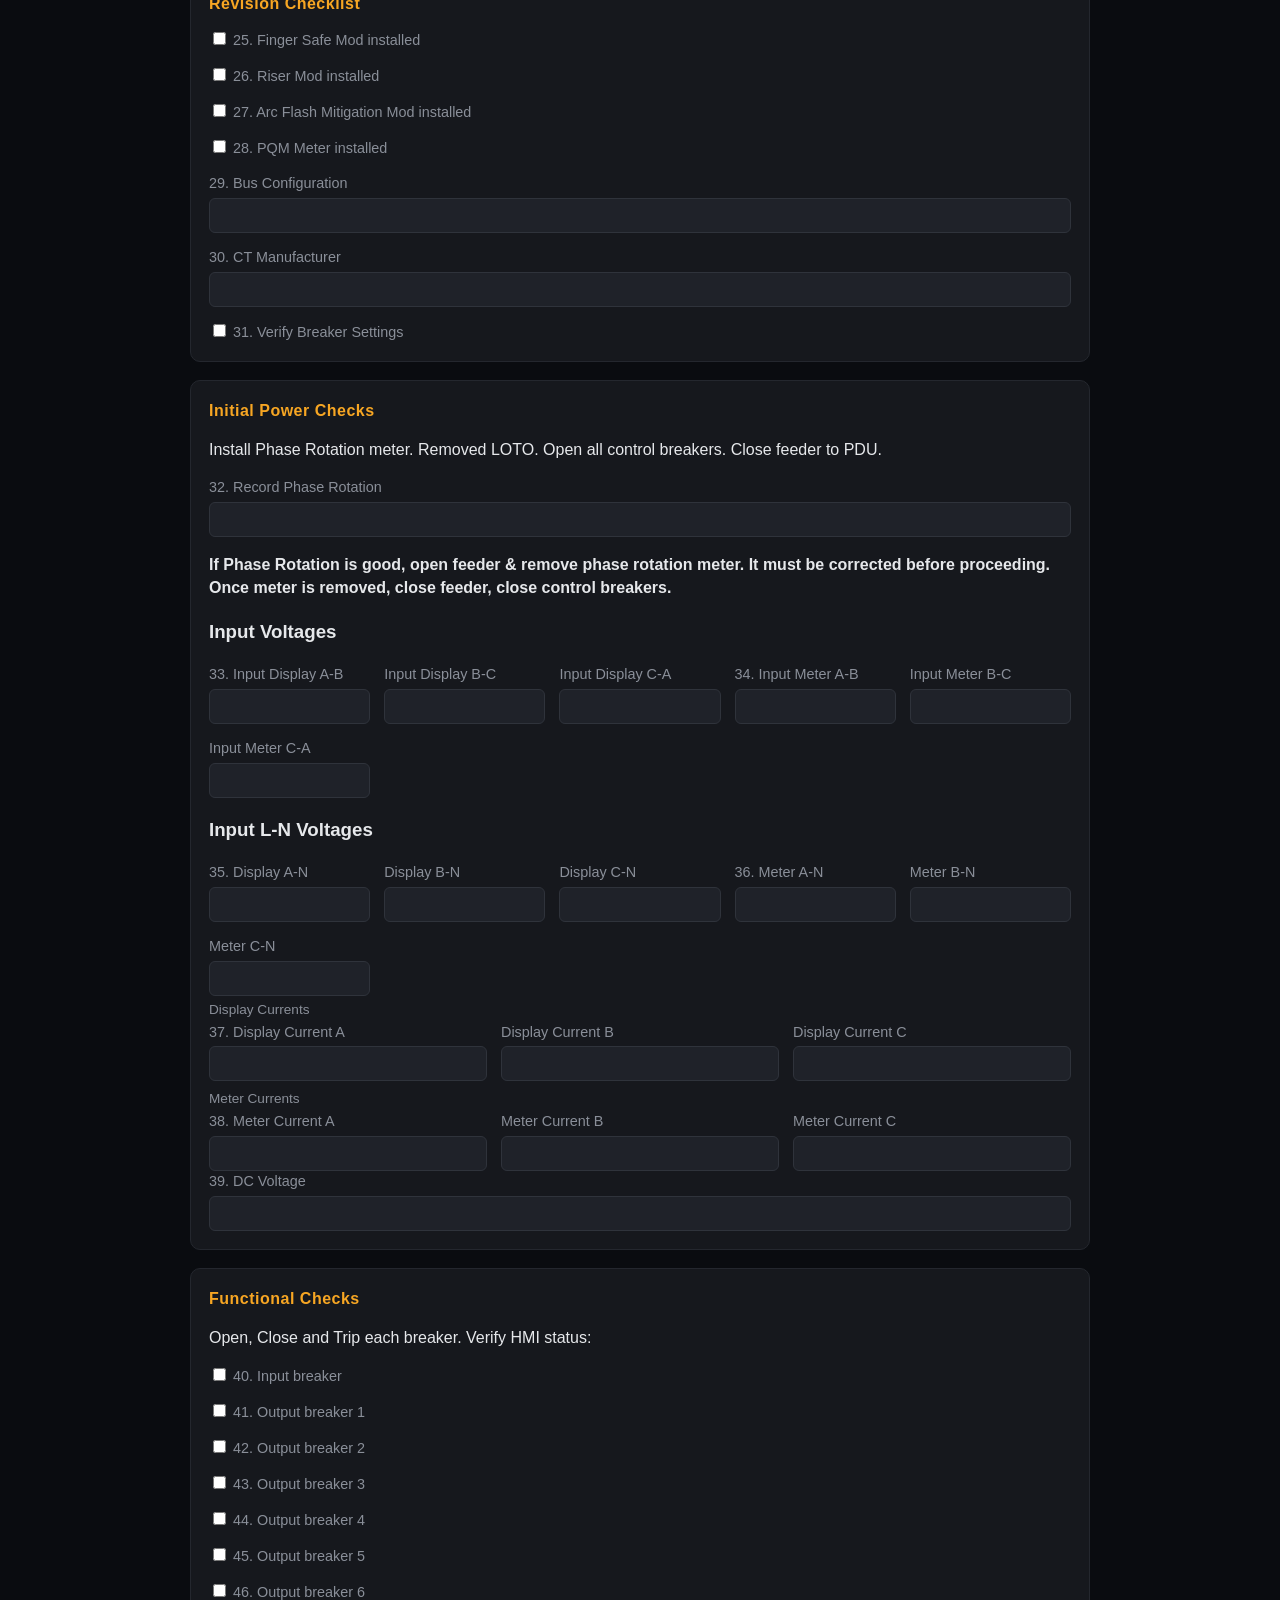
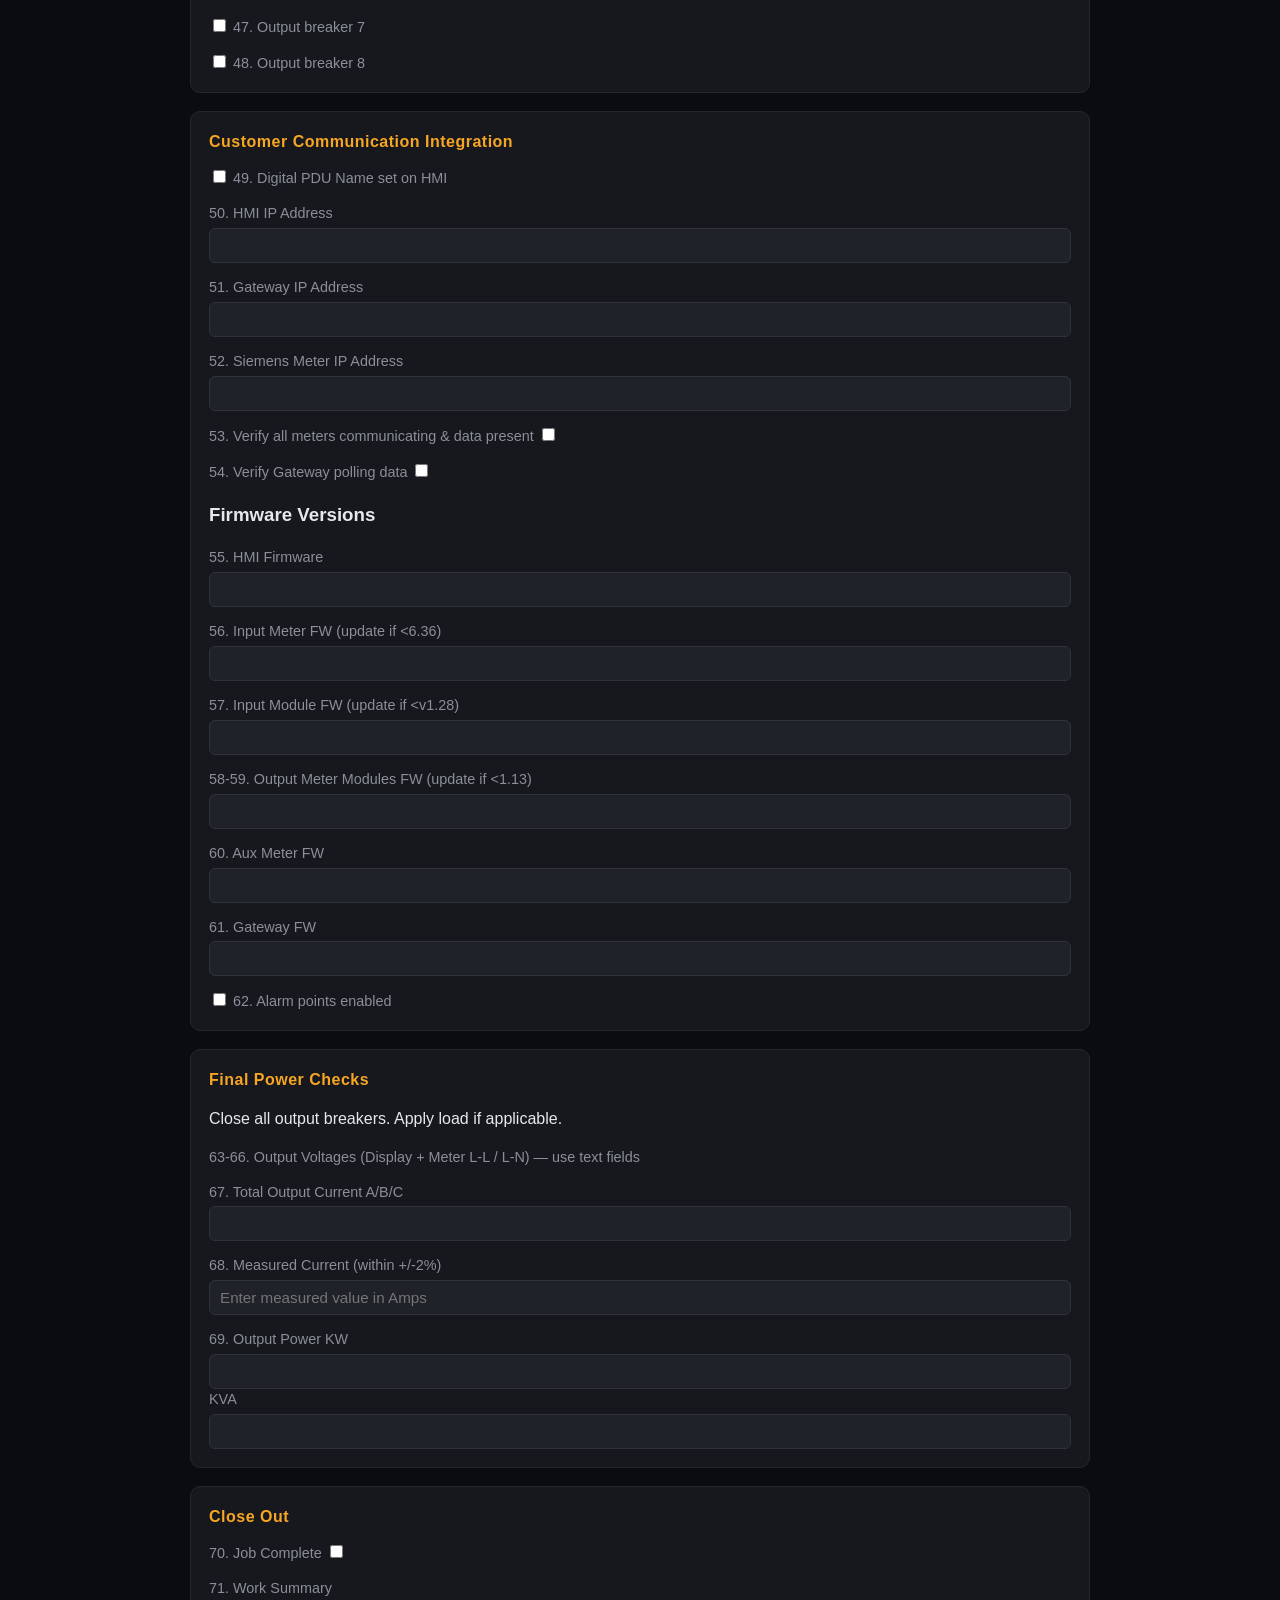
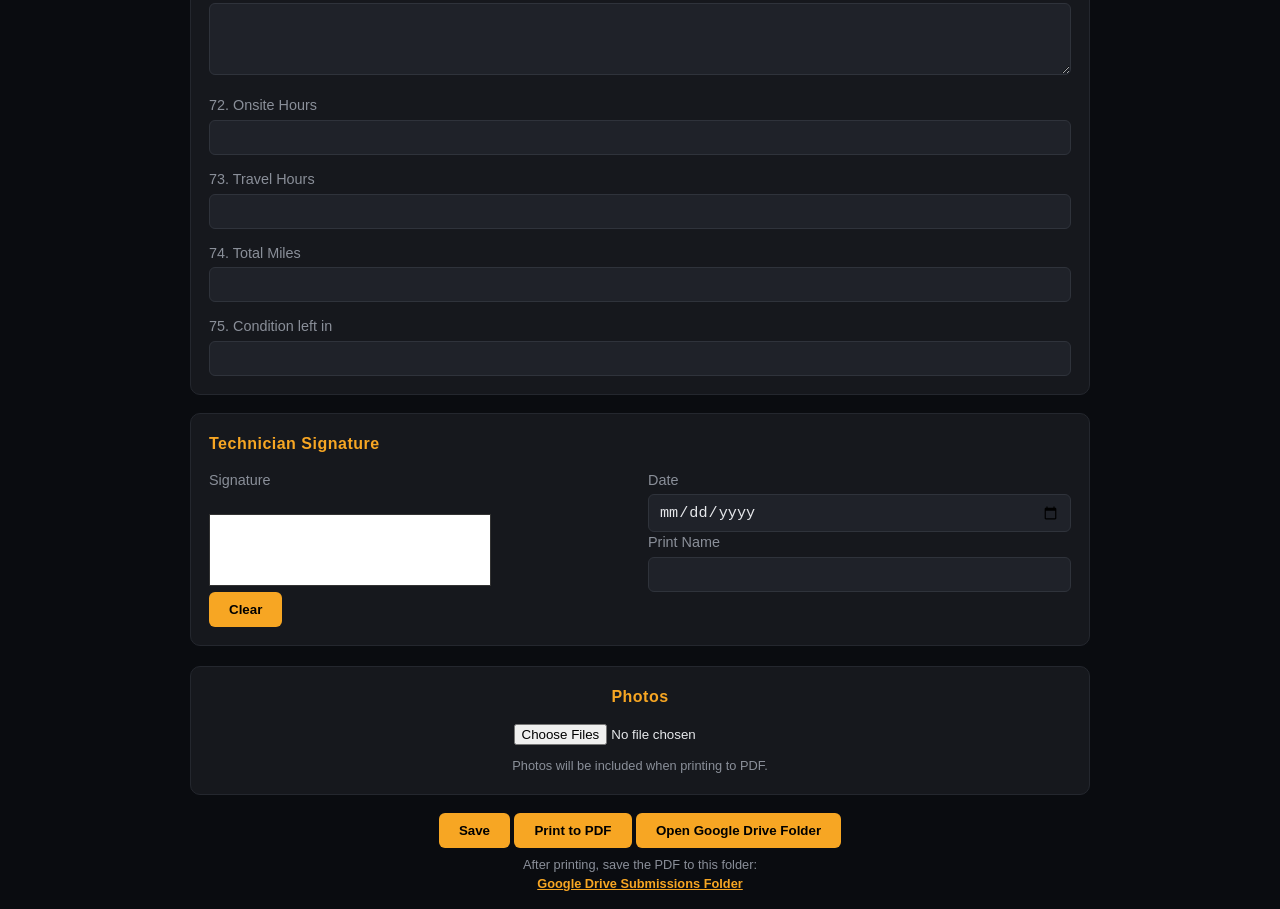
<file: pdu-startup.html>
<!DOCTYPE html>
<html lang="en">
<head>
  <meta charset="UTF-8" />
  <meta name="viewport" content="width=device-width, initial-scale=1.0" />
  <title>Voltz PDU Startup Checklist (Single File)</title>
  <style>
:root {
  --bg: #0a0c10;
  --card: #16181d;
  --card-border: #24272e;
  --line: #2f333b;
  --text: #e6e8eb;
  --muted: #8a8f99;
  --accent: #f7a623;
  --accent-dark: #c68a1c;
  --input-bg: #1f2229;
  --danger: #c0392b;
}

* { box-sizing: border-box; }

body {
  margin: 0;
  background: var(--bg);
  color: var(--text);
  font-family: -apple-system, BlinkMacSystemFont, "Segoe UI", Roboto, Helvetica, Arial, sans-serif;
  line-height: 1.45;
}

.top-nav {
  background: #0f1116;
  border-bottom: 1px solid #24272e;
  padding: 8px 16px;
  position: sticky;
  top: 0;
  z-index: 100;
  font-size: 13px;
}
.top-nav .nav-inner {
  max-width: 980px;
  margin: 0 auto;
  display: flex;
  align-items: center;
  gap: 16px;
  flex-wrap: wrap;
}
.top-nav .nav-brand {
  color: #f7a623;
  font-weight: 600;
  letter-spacing: 1px;
  font-size: 12px;
  margin-right: 12px;
}
.top-nav .nav-links {
  display: flex;
  gap: 4px;
}
.top-nav .nav-link {
  color: #e6e8eb;
  padding: 4px 14px;
  text-decoration: none;
  border-radius: 4px;
}
.top-nav .nav-link:hover { background: #1f2229; color: #f7a623; }
.top-nav .nav-link.active { background: #1f2229; color: #f7a623; font-weight: 600; }

@media print {
  .top-nav { display: none !important; }
  .app {
  max-width: 980px;
  margin: 0 auto;
  padding: 16px 20px;
}

@media (min-width: 640px) {
  .app {
    padding-left: 40px;
    padding-right: 40px;
  }
}
}

.app {
  max-width: 980px;
  margin: 0 auto;
  padding: 16px 20px;
}

@media (min-width: 640px) {
  .app {
    padding-left: 40px;
    padding-right: 40px;
  }
}

.brand-header {
  display: flex;
  align-items: center;
  gap: 16px;
  margin-bottom: 12px;
}
.brand-header img { height: 42px; width: auto; }
.brand-header .brand-text {
  font-size: 13px;
  color: var(--accent);
  letter-spacing: 1.5px;
  font-weight: 600;
}

.page-header {
  position: relative;
  text-align: center;
  margin-bottom: 20px;
  padding-bottom: 16px;
  border-bottom: 1px solid var(--line);
}
.page-header .protocol {
  font-size: 11px;
  letter-spacing: 1.5px;
  color: var(--accent);
  margin-bottom: 4px;
}
.page-header h1 {
  margin: 0 0 4px;
  font-size: 1.65rem;
  font-weight: 700;
  letter-spacing: 0.5px;
}

.page-header h1 {
  margin: 0 0 4px;
  font-size: 1.65rem;
  font-weight: 700;
  letter-spacing: 0.5px;
}
.protocol {
  font-size: 11px;
  color: var(--accent);
  letter-spacing: 2px;
  margin-bottom: 8px;
  font-weight: 600;
}
.subtext { margin: 4px 0; color: var(--muted); font-size: 0.95rem; }

.field-service {
  margin: 2px 0 8px;
  color: var(--muted);
  font-size: 0.9rem;
  font-weight: 600;
  letter-spacing: 0.5px;
}

.card {
  background: var(--card);
  border: 1px solid var(--card-border);
  border-radius: 10px;
  padding: 18px;
  margin-bottom: 18px;
}
.card h2 {
  margin: 0 0 14px;
  font-size: 1rem;
  font-weight: 700;
  color: var(--accent);
  letter-spacing: 0.5px;
}

.grid {
  display: grid;
  gap: 14px;
}

label {
  display: block;
  font-size: 0.9rem;
  color: var(--muted);
}
input[type="text"], input[type="date"], input[type="number"], textarea {
  width: 100%;
  background: var(--input-bg);
  border: 1px solid var(--line);
  color: var(--text);
  padding: 8px 10px;
  border-radius: 6px;
  font-size: 0.95rem;
  margin-top: 4px;
}

button {
  background: var(--accent);
  color: #000;
  border: none;
  padding: 10px 20px;
  border-radius: 6px;
  font-weight: 600;
  cursor: pointer;
}

@media print {
  .card { page-break-inside: avoid; }
  button { display: none; }
}
  .photo-preview { display:flex; flex-wrap:wrap; gap:8px; margin-top:8px; } .photo-preview img { width:80px; height:80px; object-fit:cover; border-radius:4px; border:1px solid #333; } .photo-preview .photo-item { position:relative; } .photo-preview .remove-btn { position:absolute; top:-4px; right:-4px; background:#f7a623; color:#111; border:none; width:16px; height:16px; border-radius:50%; font-size:10px; cursor:pointer; }
.field-service { margin:2px 0 10px; color:#8a8f99; font-size:0.9rem; font-weight:600; letter-spacing:0.5px; }

</style>
</head>
<body>

<div class="top-nav">
  <div class="nav-inner">
    <div class="nav-brand">VOLTZ FIELD COMMISSIONING</div>
    <div class="nav-links">
      <a href="index.html" class="nav-link">RPP Startup</a>
      <a href="troubleshooting.html" class="nav-link">Troubleshooting</a>
      <a href="site-visit.html" class="nav-link" title="General site visit or any other field report">Site Visit</a>
      <a href="troubleshooting.html" class="nav-link">Troubleshooting</a>
      <a href="pdu-startup.html" class="nav-link active">PDU Startup</a>
    </div>
  </div>
</div>

<div class="app"><header class="page-header">
      <div class="protocol">SYSTEM PROTOCOL // PDU STARTUP</div>
      <h1>PDU Startup Checklist</h1>
      <p class="field-service">Field Service Report</p>
    </header>

    <div class="card">
      <h2>Work Order Info</h2>
      <div class="grid" style="grid-template-columns: repeat(auto-fit, minmax(180px, 1fr));">
        <label>Work Order #<input type="text" name="workOrder" /></label>
        <label>Assigned Tech<input type="text" name="tech" /></label>
        <label>PDU #<input type="text" name="pduNumber" /></label>
        <label>Serial #<input type="text" name="serial" /></label>
      </div>
    </div>

    <div class="card">
      <h2>Required Information</h2>
        <label class="warranty-label" style="grid-column: 1 / -1;"><input type="checkbox" name="warranty" /> <strong>Warranty?</strong></label>
      <div class="grid">
        <label>1. Tech Name<input type="text" name="techName" /></label>
        <label>2. Date<input type="date" name="date" onclick="this.showPicker && this.showPicker()" /></label>
        <label>3. Serial Number Correct <input type="checkbox" name="serialCorrect" /></label>
        <label>4. Commissioning Company (if applicable)<input type="text" name="commissioningCompany" /></label>
        <label>5. POC<input type="text" name="poc" /></label>
        <label>6. Unit KVA Rating<input type="text" name="kvaRating" /></label>
      </div>
    </div>

    <div class="card">
      <h2>Pre Startup Checklist</h2>
      <div class="grid">
        <label><input type="checkbox" name="p7" /> 7. LOTO &amp; Live Dead Live Complete</label>
        <label><select name="p8">
            <option value=""></option>
            <option>Yes</option>
            <option>No</option>
          </select> 8. Is this a permanent installation?</label>
        <label><select name="p9">
            <option value=""></option>
            <option>Yes</option>
            <option>No</option>
          </select> 9. Unit Exterior free of damage?</label>
        <label><input type="checkbox" name="p10" /> 10. Exterior panels removed</label>
        <label><select name="p11">
            <option value=""></option>
            <option>Yes</option>
            <option>No</option>
          </select> 11. Interior free of damage?</label>
        <label><input type="checkbox" name="p12" /> 12. Packing material removed</label>
        <label><input type="checkbox" name="p13" /> 13. Check all control and power wire crimps/plugs for good connections</label>
        <label><input type="checkbox" name="p14" /> 14. Verify customer wire size is correct</label>
        <label><input type="checkbox" name="p15" /> 15. Cabinet properly grounded; verify external ground wire brought into the cabinet and connected to the ground bus bar</label>
        <label><input type="checkbox" name="p16" /> 16. Cleaned inside and out of construction debris</label>
        <label><input type="checkbox" name="p17" /> 17. Verify Neutral-Ground bond installed</label>
        <label><input type="checkbox" name="p18" /> 18. Wiring harnesses inspected for worn/damaged insulation</label>
        <label><input type="checkbox" name="p19" /> 19. Unit free of condensation or water ingress (notify customer + photos if water found)</label>
        <label><select name="p20">
            <option value=""></option>
            <option>Yes</option>
            <option>No</option>
          </select> 20. Evidence of previous water infiltration?</label>
        <label><input type="checkbox" name="p21" /> 21. All bare metals shielded by phase insulators and at least 1 inch from door (when closed) and panelboard</label>
        <label><input type="checkbox" name="p22" /> 22. All breakers installed and in open position</label>
        <label><input type="checkbox" name="p23" /> 23. X-former connections torqued and marked</label>
        <label><input type="checkbox" name="p24" /> 24. X-former jumpers in correct position</label>
      </div>
    </div>

    <div class="card">
      <h2>Revision Checklist</h2>
      <div class="grid">
        <label><input type="checkbox" name="r25" /> 25. Finger Safe Mod installed</label>
        <label><input type="checkbox" name="r26" /> 26. Riser Mod installed</label>
        <label><input type="checkbox" name="r27" /> 27. Arc Flash Mitigation Mod installed</label>
        <label><input type="checkbox" name="r28" /> 28. PQM Meter installed</label>
        <label>29. Bus Configuration <input type="text" name="busConfig" /></label>
        <label>30. CT Manufacturer <input type="text" name="ctManufacturer" /></label>
        <label><input type="checkbox" name="r31" /> 31. Verify Breaker Settings</label>
      </div>
    </div>

    <div class="card">
      <h2>Initial Power Checks</h2>
      <p>Install Phase Rotation meter. Removed LOTO. Open all control breakers. Close feeder to PDU.</p>
      <div class="grid">
        <label>32. Record Phase Rotation <input type="text" name="phaseRotation" /></label>
      </div>
      <p><strong>If Phase Rotation is good, open feeder &amp; remove phase rotation meter. It must be corrected before proceeding. Once meter is removed, close feeder, close control breakers.</strong></p>

      <h3>Input Voltages</h3>
      <div class="grid" style="grid-template-columns: repeat(auto-fit, minmax(140px, 1fr));">
        <label>33. Input Display A-B <input type="text" name="inDispAB" /></label>
        <label>Input Display B-C <input type="text" name="inDispBC" /></label>
        <label>Input Display C-A <input type="text" name="inDispCA" /></label>
        <label>34. Input Meter A-B <input type="text" name="inMeterAB" /></label>
        <label>Input Meter B-C <input type="text" name="inMeterBC" /></label>
        <label>Input Meter C-A <input type="text" name="inMeterCA" /></label>
      </div>

      <h3>Input L-N Voltages</h3>
      <div class="grid" style="grid-template-columns: repeat(auto-fit, minmax(140px, 1fr));">
        <label>35. Display A-N <input type="text" name="inDispAN" /></label>
        <label>Display B-N <input type="text" name="inDispBN" /></label>
        <label>Display C-N <input type="text" name="inDispCN" /></label>
        <label>36. Meter A-N <input type="text" name="inMeterAN" /></label>
        <label>Meter B-N <input type="text" name="inMeterBN" /></label>
        <label>Meter C-N <input type="text" name="inMeterCN" /></label>
      </div>

      <div style="font-size:0.85rem; color:#8a8f99; margin:4px 0 2px;">Display Currents</div>
      <div class="grid" style="grid-template-columns: repeat(auto-fit, minmax(110px, 1fr));">
        <label>37. Display Current A <input type="text" name="inDispCurrA" /></label>
        <label>Display Current B <input type="text" name="inDispCurrB" /></label>
        <label>Display Current C <input type="text" name="inDispCurrC" /></label>
      </div>

      <div style="font-size:0.85rem; color:#8a8f99; margin:8px 0 2px;">Meter Currents</div>
      <div class="grid" style="grid-template-columns: repeat(auto-fit, minmax(110px, 1fr));">
        <label>38. Meter Current A <input type="text" name="inMeterCurrA" /></label>
        <label>Meter Current B <input type="text" name="inMeterCurrB" /></label>
        <label>Meter Current C <input type="text" name="inMeterCurrC" /></label>
      </div>

      <div class="grid" style="grid-template-columns: repeat(auto-fit, minmax(120px, 1fr));">
        <label>39. DC Voltage <input type="text" name="dcVoltage" /></label>
      </div>
    </div>

    <div class="card">
      <h2>Functional Checks</h2>
      <p>Open, Close and Trip each breaker. Verify HMI status:</p>
      <div class="grid">
        <label><input type="checkbox" name="f40" /> 40. Input breaker</label>
        <label><input type="checkbox" name="f41" /> 41. Output breaker 1</label>
        <label><input type="checkbox" name="f42" /> 42. Output breaker 2</label>
        <label><input type="checkbox" name="f43" /> 43. Output breaker 3</label>
        <label><input type="checkbox" name="f44" /> 44. Output breaker 4</label>
        <label><input type="checkbox" name="f45" /> 45. Output breaker 5</label>
        <label><input type="checkbox" name="f46" /> 46. Output breaker 6</label>
        <label><input type="checkbox" name="f47" /> 47. Output breaker 7</label>
        <label><input type="checkbox" name="f48" /> 48. Output breaker 8</label>
      </div>
    </div>

    <div class="card">
      <h2>Customer Communication Integration</h2>
      <div class="grid">
        <label><input type="checkbox" name="c49" /> 49. Digital PDU Name set on HMI</label>
        <label>50. HMI IP Address <input type="text" name="hmiIP" /></label>
        <label>51. Gateway IP Address <input type="text" name="gatewayIP" /></label>
        <label>52. Siemens Meter IP Address <input type="text" name="siemensIP" /></label>
        <label>53. Verify all meters communicating &amp; data present <input type="checkbox" name="c53" /></label>
        <label>54. Verify Gateway polling data <input type="checkbox" name="c54" /></label>
      </div>

      <h3>Firmware Versions</h3>
      <div class="grid">
        <label>55. HMI Firmware <input type="text" name="hmiFW" /></label>
        <label>56. Input Meter FW (update if &lt;6.36) <input type="text" name="inputMeterFW" /></label>
        <label>57. Input Module FW (update if &lt;v1.28) <input type="text" name="inputModuleFW" /></label>
        <label>58-59. Output Meter Modules FW (update if &lt;1.13) <input type="text" name="outModulesFW" /></label>
        <label>60. Aux Meter FW <input type="text" name="auxFW" /></label>
        <label>61. Gateway FW <input type="text" name="gatewayFW" /></label>
        <label><input type="checkbox" name="c62" /> 62. Alarm points enabled</label>
      </div>
    </div>

    <div class="card">
      <h2>Final Power Checks</h2>
      <p>Close all output breakers. Apply load if applicable.</p>
      <div class="grid">
        <label>63-66. Output Voltages (Display + Meter L-L / L-N) — use text fields</label>
        <label>67. Total Output Current A/B/C <input type="text" name="outCurrent" /></label>
        <label>68. Measured Current (within +/-2%) <input type="text" name="measuredCurr" placeholder="Enter measured value in Amps" /></label>
        <label>69. Output Power KW <input type="text" name="powerKW" /> KVA <input type="text" name="powerKVA" /></label>
      </div>
    </div>

    <div class="card">
      <h2>Close Out</h2>
      <div class="grid">
        <label>70. Job Complete <input type="checkbox" name="close70" /></label>
        <label>71. Work Summary<textarea name="summary" rows="3"></textarea></label>
        <label>72. Onsite Hours <input type="number" step="0.1" name="onsiteH" /></label>
        <label>73. Travel Hours <input type="number" step="0.1" name="travelH" /></label>
        <label>74. Total Miles <input type="number" name="miles" /></label>
        <label>75. Condition left in <input type="text" name="condition" /></label>
      </div>
    </div>

    <div class="card">
      <h2>Technician Signature</h2>
      <div style="display:grid; grid-template-columns:1fr 1fr; gap:16px;">
        <div>
          <label>Signature</label><br>
          <canvas id="sig" width="280" height="70" style="border:1px solid #333;background:#fff;"></canvas><br>
          <button type="button" onclick="clearSig()">Clear</button>
        </div>
        <div>
          <label>Date <input type="date" name="sigDate" /></label>
          <label>Print Name <input type="text" name="printName" /></label>
        </div>
      </div>
    </div>

    <div style="text-align:center; margin-top:20px;">
      <div class="card">
        <h2>Photos</h2>
        <input type="file" id="photoInputPDU" accept="image/*" multiple />
        <div id="photoPreviewPDU" class="photo-preview"></div>
        <small style="color:#8a8f99; font-size:0.8rem;">Photos will be included when printing to PDF.</small>
      </div>
      <button onclick="savePDU()">Save</button>
      <button onclick="printPDU()" title="Print to PDF, then save to the Google Drive folder (see note below)">Print to PDF</button>
        <button type="button" onclick="window.open('https://drive.google.com/drive/folders/1A-smlu8EdYGwOcQSEInHHLXD8xxVms91?usp=sharing', '_blank')">Open Google Drive Folder</button>
    </div>
    <small style="display:block; text-align:center; margin-top:8px; color:#8a8f99; font-size:0.8rem;">
  After printing, save the PDF to this folder:<br>
  <a href="https://drive.google.com/drive/folders/1A-smlu8EdYGwOcQSEInHHLXD8xxVms91?usp=sharing" target="_blank" style="color:#f7a623; font-weight:600;">Google Drive Submissions Folder</a>
</small>
  </div>

<script>
let pduPhotos = [];

function savePDU() {
  const data = {};
  document.querySelectorAll('input, textarea, select').forEach(el => {
    if (!el.name) return;
    if (el.type === 'checkbox') {
      data[el.name] = el.checked;
    } else {
      data[el.name] = el.value;
    }
  });
  data.photos = pduPhotos;
  localStorage.setItem('voltz_pdu_data', JSON.stringify(data));
  alert('PDU form saved locally');
}

function loadPDU() {
  const saved = localStorage.getItem('voltz_pdu_data');
  if (!saved) return;
  const data = JSON.parse(saved);
  document.querySelectorAll('input, textarea, select').forEach(el => {
    if (data[el.name] !== undefined) {
      if (el.type === 'checkbox') el.checked = data[el.name];
      else el.value = data[el.name];
    }
  });
  if (data.photos && Array.isArray(data.photos)) {
    pduPhotos = data.photos;
    renderPDUPhotos();
  }
}

function renderPDUPhotos() {
  const container = document.getElementById('photoPreviewPDU');
  if (!container) return;
  container.innerHTML = '';
  pduPhotos.forEach((src, index) => {
    const div = document.createElement('div');
    div.className = 'photo-item';
    div.innerHTML = `<img src="${src}" />`;
    const btn = document.createElement('button');
    btn.className = 'remove-btn';
    btn.textContent = '×';
    btn.onclick = () => {
      pduPhotos.splice(index, 1);
      renderPDUPhotos();
    };
    div.appendChild(btn);
    container.appendChild(div);
  });
}

function printPDU() {
  // Inject photos into a printable section if not already
  const form = document.querySelector('form') || document.body;
  let photoSection = document.getElementById('printPhotosPDU');
  
  if (!photoSection && pduPhotos.length > 0) {
    photoSection = document.createElement('div');
    photoSection.id = 'printPhotosPDU';
    photoSection.style.marginTop = '20px';
    photoSection.style.pageBreakBefore = 'always';
    photoSection.innerHTML = '<h2 style="color:#f7a623;font-size:1rem;margin-bottom:8px;">Photos</h2>';
    const imgContainer = document.createElement('div');
    imgContainer.style.display = 'flex';
    imgContainer.style.flexWrap = 'wrap';
    imgContainer.style.gap = '8px';
    
    pduPhotos.forEach(src => {
      const img = document.createElement('img');
      img.src = src;
      img.style.maxWidth = '45%';
      img.style.border = '1px solid #333';
      img.style.borderRadius = '4px';
      imgContainer.appendChild(img);
    });
    
    photoSection.appendChild(imgContainer);
    form.parentNode.insertBefore(photoSection, form.nextSibling);
  }
  
  const serial = document.querySelector('[name="serial"]')?.value || 'NOSER';
  const date = document.querySelector('[name="date"]')?.value || new Date().toISOString().slice(0,10);
  document.title = `Voltz-PDU-Startup-${serial}-${date}`;
  window.print();
}

let sigCtx;
function initSig() {
  const c = document.getElementById('sig');
  if (!c) return;
  sigCtx = c.getContext('2d');
  sigCtx.strokeStyle = '#000';
  sigCtx.lineWidth = 2;
  let drawing = false;
  c.onmousedown = e => { drawing = true; sigCtx.beginPath(); sigCtx.moveTo(e.offsetX, e.offsetY); };
  c.onmousemove = e => { if (drawing) { sigCtx.lineTo(e.offsetX, e.offsetY); sigCtx.stroke(); } };
  c.onmouseup = () => drawing = false;
  c.ontouchstart = e => { drawing = true; const r = c.getBoundingClientRect(); sigCtx.beginPath(); sigCtx.moveTo(e.touches[0].clientX-r.left, e.touches[0].clientY-r.top); };
  c.ontouchmove = e => { if (drawing) { const r = c.getBoundingClientRect(); sigCtx.lineTo(e.touches[0].clientX-r.left, e.touches[0].clientY-r.top); sigCtx.stroke(); e.preventDefault(); } };
  c.ontouchend = () => drawing = false;
}

window.clearSig = () => { if (sigCtx) sigCtx.clearRect(0,0,280,70); };

window.onload = () => {
  loadPDU();
  initSig();
  
  // Photo upload support
  const input = document.getElementById('photoInputPDU');
  if (input) {
    input.addEventListener('change', function() {
      Array.from(this.files).forEach(file => {
        const reader = new FileReader();
        reader.onload = e => {
          pduPhotos.push(e.target.result);
          renderPDUPhotos();
        };
        reader.readAsDataURL(file);
      });
      this.value = '';
    });
  }
};
</script>
</body>
</html>
</file>
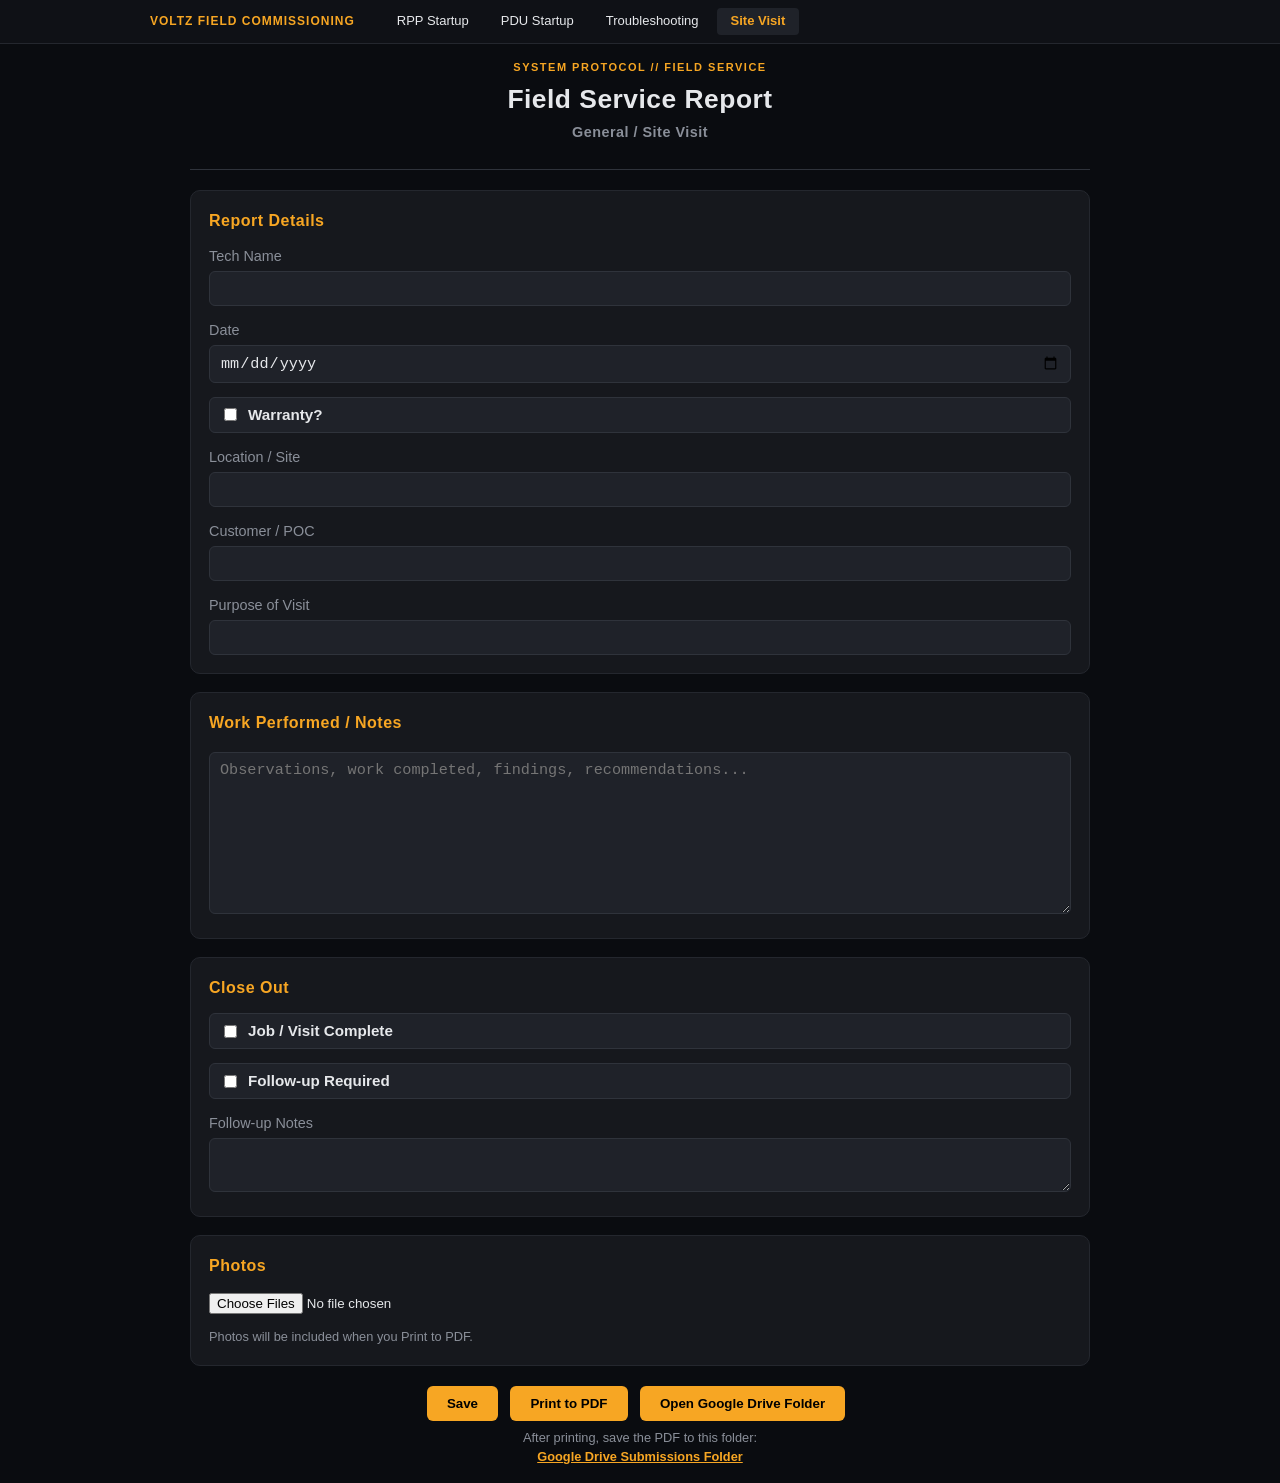
<file: site-visit.html>
<!DOCTYPE html>
<html lang="en">
<head>
  <meta charset="UTF-8" />
  <meta name="viewport" content="width=device-width, initial-scale=1.0" />
  <title>Voltz Field Service Report (Single File)</title>
  <style>
:root {
  --bg: #0a0c10;
  --card: #16181d;
  --card-border: #24272e;
  --line: #2f333b;
  --text: #e6e8eb;
  --muted: #8a8f99;
  --accent: #f7a623;
  --input-bg: #1f2229;
}

* { box-sizing: border-box; }

body {
  margin: 0;
  background: var(--bg);
  color: var(--text);
  font-family: -apple-system, BlinkMacSystemFont, "Segoe UI", Roboto, Helvetica, Arial, sans-serif;
  line-height: 1.45;
}

.top-nav {
  background: #0f1116;
  border-bottom: 1px solid #24272e;
  padding: 8px 16px;
  position: sticky;
  top: 0;
  z-index: 100;
  font-size: 13px;
}
.top-nav .nav-inner {
  max-width: 980px;
  margin: 0 auto;
  display: flex;
  align-items: center;
  gap: 16px;
  flex-wrap: wrap;
}
.top-nav .nav-brand {
  color: #f7a623;
  font-weight: 600;
  letter-spacing: 1px;
  font-size: 12px;
  margin-right: 12px;
}
.top-nav .nav-links {
  display: flex;
  gap: 4px;
}
.top-nav .nav-link {
  color: #e6e8eb;
  padding: 4px 14px;
  text-decoration: none;
  border-radius: 4px;
}
.top-nav .nav-link:hover { background: #1f2229; color: #f7a623; }
.top-nav .nav-link.active { background: #1f2229; color: #f7a623; font-weight: 600; }

@media print {
  .top-nav { display: none !important; }
  .app {
  max-width: 980px;
  margin: 0 auto;
  padding: 16px 20px;
}

@media (min-width: 640px) {
  .app {
    padding-left: 40px;
    padding-right: 40px;
  }
}
}

.app {
  max-width: 980px;
  margin: 0 auto;
  padding: 16px 20px;
}

@media (min-width: 640px) {
  .app {
    padding-left: 40px;
    padding-right: 40px;
  }
}

.brand-header {
  display: flex;
  align-items: center;
  gap: 16px;
  margin-bottom: 12px;
}
.brand-header img { height: 42px; width: auto; }
.brand-header .brand-text {
  font-size: 13px;
  color: var(--accent);
  letter-spacing: 1.5px;
  font-weight: 600;
}

.page-header {
  position: relative;
  text-align: center;
  margin-bottom: 20px;
  padding-bottom: 16px;
  border-bottom: 1px solid var(--line);
}
.page-header .protocol {
  font-size: 11px;
  letter-spacing: 1.5px;
  color: var(--accent);
  margin-bottom: 4px;
}
.page-header h1 {
  margin: 0 0 4px;
  font-size: 1.65rem;
  font-weight: 700;
  letter-spacing: 0.5px;
}

.page-header h1 {
  margin: 0 0 4px;
  font-size: 1.65rem;
  font-weight: 700;
  letter-spacing: 0.5px;
}
.protocol {
  font-size: 11px;
  color: var(--accent);
  letter-spacing: 2px;
  margin-bottom: 8px;
  font-weight: 600;
}

.field-service {
  margin: 2px 0 8px;
  color: var(--muted);
  font-size: 0.9rem;
  font-weight: 600;
  letter-spacing: 0.5px;
}

.card {
  background: var(--card);
  border: 1px solid var(--card-border);
  border-radius: 10px;
  padding: 18px;
  margin-bottom: 18px;
}
.card h2 {
  margin: 0 0 14px;
  font-size: 1rem;
  font-weight: 700;
  color: var(--accent);
  letter-spacing: 0.5px;
}

.grid {
  display: grid;
  gap: 14px;
}

label {
  display: block;
  font-size: 0.9rem;
  color: var(--muted);
}
input[type="text"], input[type="date"], textarea {
  width: 100%;
  background: var(--input-bg);
  border: 1px solid var(--line);
  color: var(--text);
  padding: 8px 10px;
  border-radius: 6px;
  font-size: 0.95rem;
  margin-top: 4px;
}

.warranty-label {
  display: flex;
  align-items: center;
  gap: 8px;
  font-size: 0.95rem;
  color: var(--text);
  background: #1f2229;
  padding: 6px 10px;
  border-radius: 6px;
  border: 1px solid var(--line);
}

button {
  background: var(--accent);
  color: #000;
  border: none;
  padding: 10px 20px;
  border-radius: 6px;
  font-weight: 600;
  cursor: pointer;
  margin-right: 8px;
}

.photo-preview {
  display: flex;
  flex-wrap: wrap;
  gap: 10px;
  margin-top: 10px;
}
.photo-preview img {
  max-width: 140px;
  max-height: 140px;
  border: 1px solid var(--line);
  border-radius: 6px;
  object-fit: cover;
}
.photo-item {
  position: relative;
}
.photo-item .remove {
  position: absolute;
  top: -6px;
  right: -6px;
  background: #c0392b;
  color: white;
  border: none;
  width: 20px;
  height: 20px;
  border-radius: 50%;
  font-size: 12px;
  line-height: 18px;
  cursor: pointer;
}

@media print {
  .card { page-break-inside: avoid; }
  button, .photo-item .remove, input[type="file"] { display: none !important; }
  .photo-preview img {
    max-width: 45%;
    margin: 4px;
    page-break-inside: avoid;
  }
}
  .field-service { margin:2px 0 10px; color:#8a8f99; font-size:0.9rem; font-weight:600; letter-spacing:0.5px; }
</style>
</head>
<body>

<div class="top-nav">
  <div class="nav-inner">
    <div class="nav-brand">VOLTZ FIELD COMMISSIONING</div>
    <div class="nav-links">
      <a href="index.html" class="nav-link">RPP Startup</a>
      <a href="pdu-startup.html" class="nav-link">PDU Startup</a>
      <a href="troubleshooting.html" class="nav-link">Troubleshooting</a>
      <a href="site-visit.html" class="nav-link active" title="General site visit or any other field report">Site Visit</a>
    </div>
  </div>
</div>

<div class="app"><header class="page-header">
      <div class="protocol">SYSTEM PROTOCOL // FIELD SERVICE</div>
      <h1>Field Service Report</h1>
      <p class="field-service">General / Site Visit</p>
    </header>

    <form id="svForm">
      <div class="card">
        <h2>Report Details</h2>
        <div class="grid">
          <label>Tech Name<input type="text" name="techName" /></label>
          <label>Date<input type="date" name="date" onclick="this.showPicker && this.showPicker()" /></label>
          
          <label class="warranty-label">
            <input type="checkbox" name="warranty" /> 
            <strong>Warranty?</strong>
          </label>

          <label>Location / Site<input type="text" name="location" /></label>
          <label>Customer / POC<input type="text" name="customer" /></label>
          <label>Purpose of Visit<input type="text" name="purpose" /></label>
        </div>
      </div>

      <div class="card">
        <h2>Work Performed / Notes</h2>
        <textarea name="workNotes" rows="8" placeholder="Observations, work completed, findings, recommendations..."></textarea>
      </div>

      <div class="card">
        <h2>Close Out</h2>
        <div class="grid">
          <label class="warranty-label">
            <input type="checkbox" name="jobComplete" /> 
            <strong>Job / Visit Complete</strong>
          </label>
          <label class="warranty-label">
            <input type="checkbox" name="followUp" /> 
            <strong>Follow-up Required</strong>
          </label>
          <label>Follow-up Notes<textarea name="followUpNotes" rows="2"></textarea></label>
        </div>
      </div>

      <!-- Photo Upload Section -->
      <div class="card">
        <h2>Photos</h2>
        <input type="file" id="photoInput" accept="image/*" multiple />
        <div id="photoPreview" class="photo-preview"></div>
        <small style="color:#8a8f99; font-size:0.8rem;">Photos will be included when you Print to PDF.</small>
      </div>

      <div style="text-align:center; margin-top:20px;">
        <button type="button" onclick="saveSV()">Save</button>
        <button type="button" onclick="printSV()" title="Print to PDF, then save to the Google Drive folder (see note below)">Print to PDF</button>
        <button type="button" onclick="window.open('https://drive.google.com/drive/folders/1A-smlu8EdYGwOcQSEInHHLXD8xxVms91?usp=sharing', '_blank')">Open Google Drive Folder</button>
      </div>
      <small style="display:block; text-align:center; margin-top:8px; color:#8a8f99; font-size:0.8rem;">
  After printing, save the PDF to this folder:<br>
  <a href="https://drive.google.com/drive/folders/1A-smlu8EdYGwOcQSEInHHLXD8xxVms91?usp=sharing" target="_blank" style="color:#f7a623; font-weight:600;">Google Drive Submissions Folder</a>
</small>
    </form>
  </div>

<script>
let photos = [];

function saveSV() {
  const data = {};
  document.querySelectorAll('#svForm input, #svForm textarea').forEach(el => {
    if (el.type === 'checkbox') {
      data[el.name] = el.checked;
    } else {
      data[el.name] = el.value;
    }
  });
  data.photos = photos;
  localStorage.setItem('voltz_sv_data', JSON.stringify(data));
  alert('Field Service Report saved locally');
}

function loadSV() {
  const saved = localStorage.getItem('voltz_sv_data');
  if (!saved) return;
  const data = JSON.parse(saved);
  document.querySelectorAll('#svForm input, #svForm textarea').forEach(el => {
    if (data[el.name] !== undefined) {
      if (el.type === 'checkbox') el.checked = data[el.name];
      else el.value = data[el.name];
    }
  });
  if (data.photos && Array.isArray(data.photos)) {
    photos = data.photos;
    renderPhotos();
  }
}

function renderPhotos() {
  const container = document.getElementById('photoPreview');
  container.innerHTML = '';
  photos.forEach((src, index) => {
    const div = document.createElement('div');
    div.className = 'photo-item';
    div.innerHTML = `
      <img src="${src}" />
      <button class="remove" onclick="removePhoto(${index})">×</button>
    `;
    container.appendChild(div);
  });
}

function removePhoto(index) {
  photos.splice(index, 1);
  renderPhotos();
}

function initPhotoUpload() {
  const input = document.getElementById('photoInput');
  input.addEventListener('change', function() {
    Array.from(this.files).forEach(file => {
      const reader = new FileReader();
      reader.onload = function(e) {
        photos.push(e.target.result);
        renderPhotos();
      };
      reader.readAsDataURL(file);
    });
    this.value = '';
  });
}

function printSV() {
  const form = document.getElementById('svForm');
  let photoSection = document.getElementById('printPhotos');
  
  if (!photoSection) {
    photoSection = document.createElement('div');
    photoSection.id = 'printPhotos';
    photoSection.style.marginTop = '20px';
    photoSection.innerHTML = '<h2 style="color:#f7a623;font-size:1rem;margin-bottom:8px;">Photos</h2>';
    const imgContainer = document.createElement('div');
    imgContainer.style.display = 'flex';
    imgContainer.style.flexWrap = 'wrap';
    imgContainer.style.gap = '8px';
    
    photos.forEach(src => {
      const img = document.createElement('img');
      img.src = src;
      img.style.maxWidth = '45%';
      img.style.border = '1px solid #333';
      img.style.borderRadius = '4px';
      imgContainer.appendChild(img);
    });
    
    photoSection.appendChild(imgContainer);
    form.parentNode.insertBefore(photoSection, form.nextSibling);
  }
  
  const date = document.querySelector('[name="date"]')?.value || new Date().toISOString().slice(0,10);
  document.title = `Voltz-Field-Report-${date}`;
  
  const openDrive = () => {
    
    window.removeEventListener("afterprint", openDrive);
  };
  window.addEventListener("afterprint", openDrive, { once: true });
  window.print();
  
  setTimeout(() => {
    if (photoSection && photoSection.parentNode) photoSection.parentNode.removeChild(photoSection);
  }, 1000);
}

window.onload = () => {
  loadSV();
  initPhotoUpload();
};
</script>
</body>
</html>
</file>
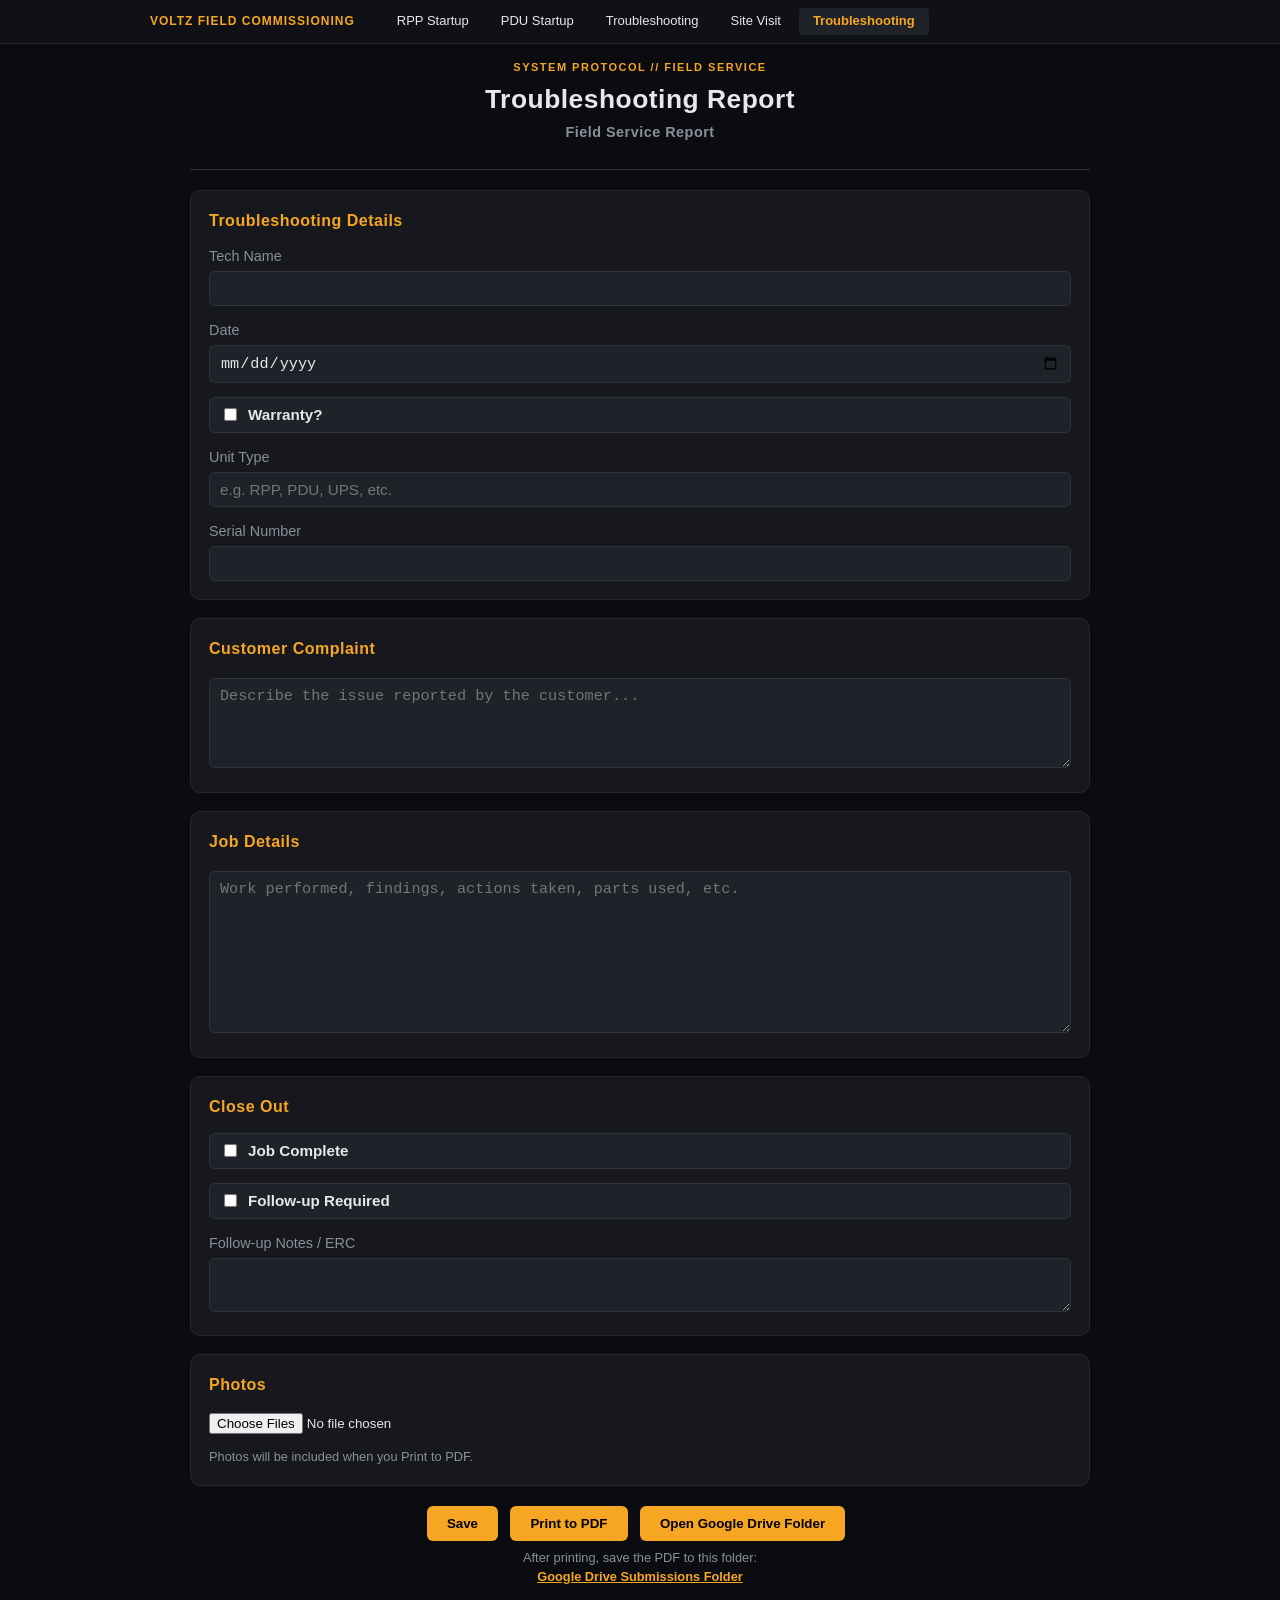
<file: troubleshooting.html>
<!DOCTYPE html>
<html lang="en">
<head>
  <meta charset="UTF-8" />
  <meta name="viewport" content="width=device-width, initial-scale=1.0" />
  <title>Voltz Troubleshooting Report (Single File)</title>
  <style>
:root {
  --bg: #0a0c10;
  --card: #16181d;
  --card-border: #24272e;
  --line: #2f333b;
  --text: #e6e8eb;
  --muted: #8a8f99;
  --accent: #f7a623;
  --input-bg: #1f2229;
}

* { box-sizing: border-box; }

body {
  margin: 0;
  background: var(--bg);
  color: var(--text);
  font-family: -apple-system, BlinkMacSystemFont, "Segoe UI", Roboto, Helvetica, Arial, sans-serif;
  line-height: 1.45;
}

.top-nav {
  background: #0f1116;
  border-bottom: 1px solid #24272e;
  padding: 8px 16px;
  position: sticky;
  top: 0;
  z-index: 100;
  font-size: 13px;
}
.top-nav .nav-inner {
  max-width: 980px;
  margin: 0 auto;
  display: flex;
  align-items: center;
  gap: 16px;
  flex-wrap: wrap;
}
.top-nav .nav-brand {
  color: #f7a623;
  font-weight: 600;
  letter-spacing: 1px;
  font-size: 12px;
  margin-right: 12px;
}
.top-nav .nav-links {
  display: flex;
  gap: 4px;
}
.top-nav .nav-link {
  color: #e6e8eb;
  padding: 4px 14px;
  text-decoration: none;
  border-radius: 4px;
}
.top-nav .nav-link:hover { background: #1f2229; color: #f7a623; }
.top-nav .nav-link.active { background: #1f2229; color: #f7a623; font-weight: 600; }

@media print {
  .top-nav { display: none !important; }
  .app {
  max-width: 980px;
  margin: 0 auto;
  padding: 16px 20px;
}

@media (min-width: 640px) {
  .app {
    padding-left: 40px;
    padding-right: 40px;
  }
}
}

.app {
  max-width: 980px;
  margin: 0 auto;
  padding: 16px 20px;
}

@media (min-width: 640px) {
  .app {
    padding-left: 40px;
    padding-right: 40px;
  }
}

.brand-header {
  display: flex;
  align-items: center;
  gap: 16px;
  margin-bottom: 12px;
}
.brand-header img { height: 42px; width: auto; }
.brand-header .brand-text {
  font-size: 13px;
  color: var(--accent);
  letter-spacing: 1.5px;
  font-weight: 600;
}

.page-header {
  position: relative;
  text-align: center;
  margin-bottom: 20px;
  padding-bottom: 16px;
  border-bottom: 1px solid var(--line);
}
.page-header .protocol {
  font-size: 11px;
  letter-spacing: 1.5px;
  color: var(--accent);
  margin-bottom: 4px;
}
.page-header h1 {
  margin: 0 0 4px;
  font-size: 1.65rem;
  font-weight: 700;
  letter-spacing: 0.5px;
}

.page-header h1 {
  margin: 0 0 4px;
  font-size: 1.65rem;
  font-weight: 700;
  letter-spacing: 0.5px;
}
.protocol {
  font-size: 11px;
  color: var(--accent);
  letter-spacing: 2px;
  margin-bottom: 8px;
  font-weight: 600;
}

.field-service {
  margin: 2px 0 8px;
  color: var(--muted);
  font-size: 0.9rem;
  font-weight: 600;
  letter-spacing: 0.5px;
}

.card {
  background: var(--card);
  border: 1px solid var(--card-border);
  border-radius: 10px;
  padding: 18px;
  margin-bottom: 18px;
}
.card h2 {
  margin: 0 0 14px;
  font-size: 1rem;
  font-weight: 700;
  color: var(--accent);
  letter-spacing: 0.5px;
}

.grid {
  display: grid;
  gap: 14px;
}

label {
  display: block;
  font-size: 0.9rem;
  color: var(--muted);
}
input[type="text"], input[type="date"], textarea {
  width: 100%;
  background: var(--input-bg);
  border: 1px solid var(--line);
  color: var(--text);
  padding: 8px 10px;
  border-radius: 6px;
  font-size: 0.95rem;
  margin-top: 4px;
}

.warranty-label {
  display: flex;
  align-items: center;
  gap: 8px;
  font-size: 0.95rem;
  color: var(--text);
  background: #1f2229;
  padding: 6px 10px;
  border-radius: 6px;
  border: 1px solid var(--line);
}

button {
  background: var(--accent);
  color: #000;
  border: none;
  padding: 10px 20px;
  border-radius: 6px;
  font-weight: 600;
  cursor: pointer;
  margin-right: 8px;
}

.photo-preview {
  display: flex;
  flex-wrap: wrap;
  gap: 10px;
  margin-top: 10px;
}
.photo-preview img {
  max-width: 140px;
  max-height: 140px;
  border: 1px solid var(--line);
  border-radius: 6px;
  object-fit: cover;
}
.photo-item {
  position: relative;
}
.photo-item .remove {
  position: absolute;
  top: -6px;
  right: -6px;
  background: #c0392b;
  color: white;
  border: none;
  width: 20px;
  height: 20px;
  border-radius: 50%;
  font-size: 12px;
  line-height: 18px;
  cursor: pointer;
}

@media print {
  .card { page-break-inside: avoid; }
  button, .photo-item .remove, input[type="file"] { display: none !important; }
  .photo-preview img {
    max-width: 45%;
    margin: 4px;
    page-break-inside: avoid;
  }
}
  .field-service { margin:2px 0 10px; color:#8a8f99; font-size:0.9rem; font-weight:600; letter-spacing:0.5px; }
</style>
</head>
<body>

<div class="top-nav">
  <div class="nav-inner">
    <div class="nav-brand">VOLTZ FIELD COMMISSIONING</div>
    <div class="nav-links">
      <a href="index.html" class="nav-link">RPP Startup</a>
      <a href="pdu-startup.html" class="nav-link">PDU Startup</a>
      <a href="troubleshooting.html" class="nav-link">Troubleshooting</a>
      <a href="site-visit.html" class="nav-link" title="General site visit or any other field report">Site Visit</a>
      <a href="troubleshooting.html" class="nav-link active">Troubleshooting</a>
    </div>
  </div>
</div>

<div class="app"><header class="page-header">
      <div class="protocol">SYSTEM PROTOCOL // FIELD SERVICE</div>
      <h1>Troubleshooting Report</h1>
      <p class="field-service">Field Service Report</p>
    </header>

    <form id="tsForm">
      <div class="card">
        <h2>Troubleshooting Details</h2>
        <div class="grid">
          <label>Tech Name<input type="text" name="techName" /></label>
          <label>Date<input type="date" name="date" onclick="this.showPicker && this.showPicker()" /></label>
          
          <label class="warranty-label">
            <input type="checkbox" name="warranty" /> 
            <strong>Warranty?</strong>
          </label>

          <label>Unit Type<input type="text" name="unitType" placeholder="e.g. RPP, PDU, UPS, etc." /></label>
          <label>Serial Number<input type="text" name="serial" /></label>
        </div>
      </div>

      <div class="card">
        <h2>Customer Complaint</h2>
        <textarea name="complaint" rows="4" placeholder="Describe the issue reported by the customer..."></textarea>
      </div>

      <div class="card">
        <h2>Job Details</h2>
        <textarea name="jobDetails" rows="8" placeholder="Work performed, findings, actions taken, parts used, etc."></textarea>
      </div>

      <div class="card">
        <h2>Close Out</h2>
        <div class="grid">
          <label class="warranty-label">
            <input type="checkbox" name="jobComplete" /> 
            <strong>Job Complete</strong>
          </label>
          <label class="warranty-label">
            <input type="checkbox" name="followUp" /> 
            <strong>Follow-up Required</strong>
          </label>
          <label>Follow-up Notes / ERC<textarea name="followUpNotes" rows="2"></textarea></label>
        </div>
      </div>

      <!-- Photo Upload Section -->
      <div class="card">
        <h2>Photos</h2>
        <input type="file" id="photoInput" accept="image/*" multiple />
        <div id="photoPreview" class="photo-preview"></div>
        <small style="color:#8a8f99; font-size:0.8rem;">Photos will be included when you Print to PDF.</small>
      </div>

      <div style="text-align:center; margin-top:20px;">
        <button type="button" onclick="saveTS()">Save</button>
        <button type="button" onclick="printTS()" title="Print to PDF, then save to the Google Drive folder (see note below)">Print to PDF</button>
        <button type="button" onclick="window.open('https://drive.google.com/drive/folders/1A-smlu8EdYGwOcQSEInHHLXD8xxVms91?usp=sharing', '_blank')">Open Google Drive Folder</button>
      </div>
      <small style="display:block; text-align:center; margin-top:8px; color:#8a8f99; font-size:0.8rem;">
  After printing, save the PDF to this folder:<br>
  <a href="https://drive.google.com/drive/folders/1A-smlu8EdYGwOcQSEInHHLXD8xxVms91?usp=sharing" target="_blank" style="color:#f7a623; font-weight:600;">Google Drive Submissions Folder</a>
</small>
    </form>
  </div>

<script>
let photos = [];

function saveTS() {
  const data = {};
  document.querySelectorAll('#tsForm input, #tsForm textarea').forEach(el => {
    if (el.type === 'checkbox') {
      data[el.name] = el.checked;
    } else {
      data[el.name] = el.value;
    }
  });
  data.photos = photos; // base64 images
  localStorage.setItem('voltz_ts_data', JSON.stringify(data));
  alert('Troubleshooting form saved locally');
}

function loadTS() {
  const saved = localStorage.getItem('voltz_ts_data');
  if (!saved) return;
  const data = JSON.parse(saved);
  document.querySelectorAll('#tsForm input, #tsForm textarea').forEach(el => {
    if (data[el.name] !== undefined) {
      if (el.type === 'checkbox') el.checked = data[el.name];
      else el.value = data[el.name];
    }
  });
  if (data.photos && Array.isArray(data.photos)) {
    photos = data.photos;
    renderPhotos();
  }
}

function renderPhotos() {
  const container = document.getElementById('photoPreview');
  container.innerHTML = '';
  photos.forEach((src, index) => {
    const div = document.createElement('div');
    div.className = 'photo-item';
    div.innerHTML = `
      <img src="${src}" />
      <button class="remove" onclick="removePhoto(${index})">×</button>
    `;
    container.appendChild(div);
  });
}

function removePhoto(index) {
  photos.splice(index, 1);
  renderPhotos();
}

function initPhotoUpload() {
  const input = document.getElementById('photoInput');
  input.addEventListener('change', function() {
    Array.from(this.files).forEach(file => {
      const reader = new FileReader();
      reader.onload = function(e) {
        photos.push(e.target.result);
        renderPhotos();
      };
      reader.readAsDataURL(file);
    });
    this.value = ''; // reset input
  });
}

function printTS() {
  // Inject photos into a printable section if not already
  const form = document.getElementById('tsForm');
  let photoSection = document.getElementById('printPhotos');
  
  if (!photoSection) {
    photoSection = document.createElement('div');
    photoSection.id = 'printPhotos';
    photoSection.style.marginTop = '20px';
    photoSection.innerHTML = '<h2 style="color:#f7a623;font-size:1rem;margin-bottom:8px;">Photos</h2>';
    const imgContainer = document.createElement('div');
    imgContainer.style.display = 'flex';
    imgContainer.style.flexWrap = 'wrap';
    imgContainer.style.gap = '8px';
    
    photos.forEach(src => {
      const img = document.createElement('img');
      img.src = src;
      img.style.maxWidth = '45%';
      img.style.border = '1px solid #333';
      img.style.borderRadius = '4px';
      imgContainer.appendChild(img);
    });
    
    photoSection.appendChild(imgContainer);
    form.parentNode.insertBefore(photoSection, form.nextSibling);
  }
  
  const serial = document.querySelector('[name="serial"]')?.value || 'NOSER';
  const date = document.querySelector('[name="date"]')?.value || new Date().toISOString().slice(0,10);
  document.title = `Voltz-Troubleshooting-${serial}-${date}`;
  
  const openDrive = () => {
    
    window.removeEventListener("afterprint", openDrive);
  };
  window.addEventListener("afterprint", openDrive, { once: true });
  window.print();
  
  // Clean up after print
  setTimeout(() => {
    if (photoSection && photoSection.parentNode) photoSection.parentNode.removeChild(photoSection);
  }, 1000);
}

window.onload = () => {
  loadTS();
  initPhotoUpload();
};
</script>
</body>
</html>
</file>
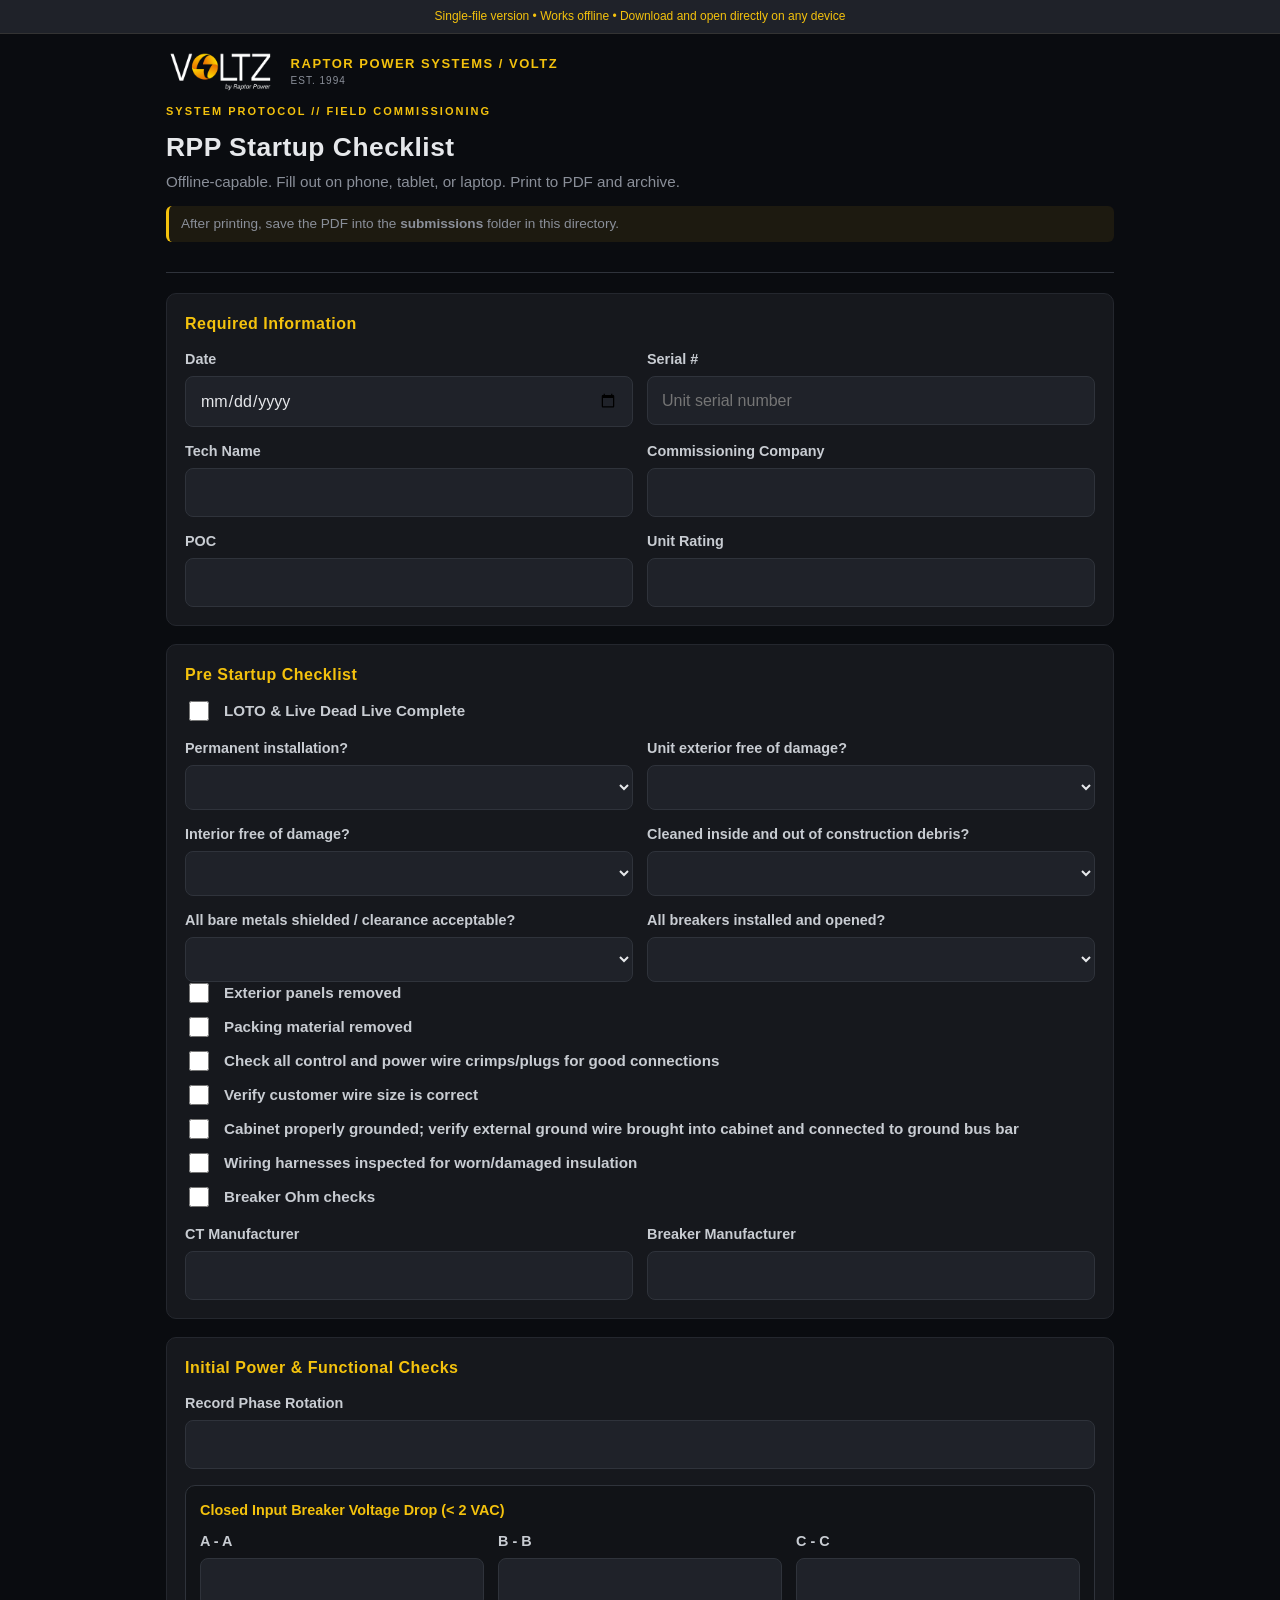
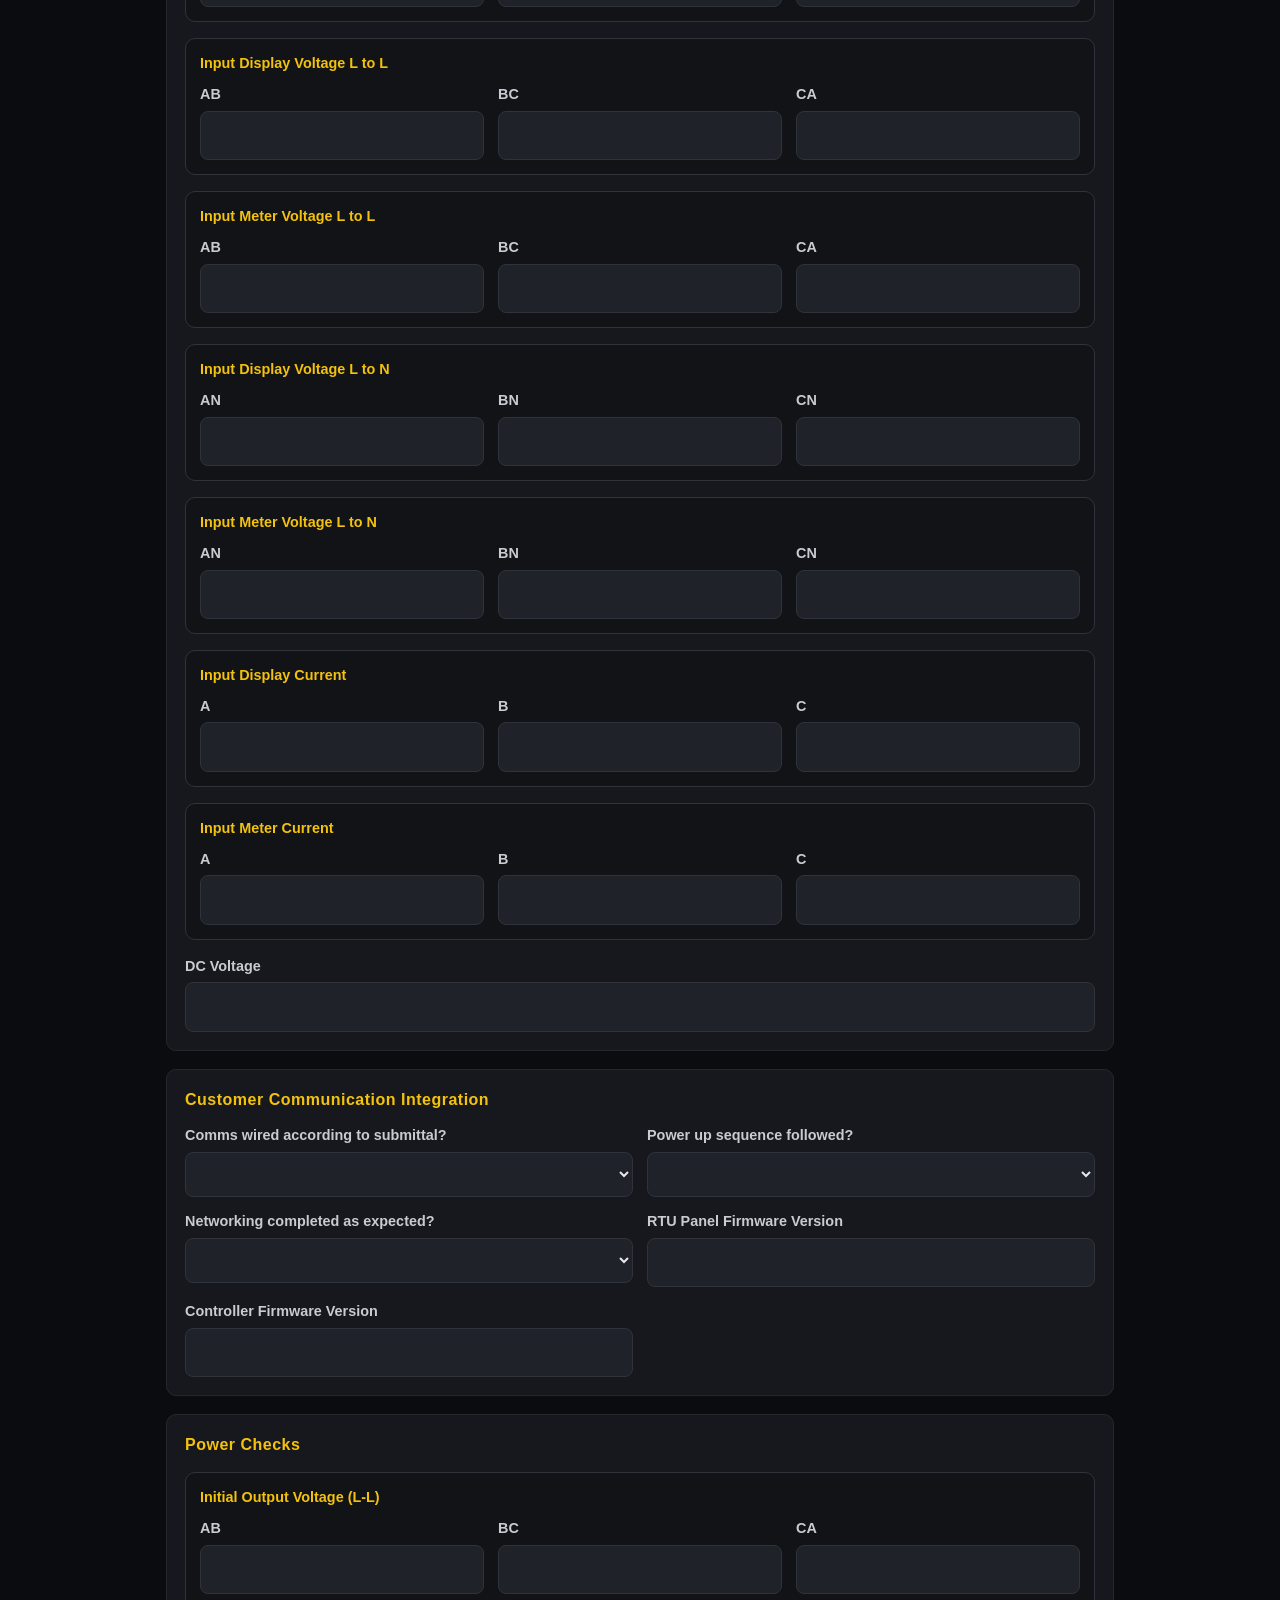
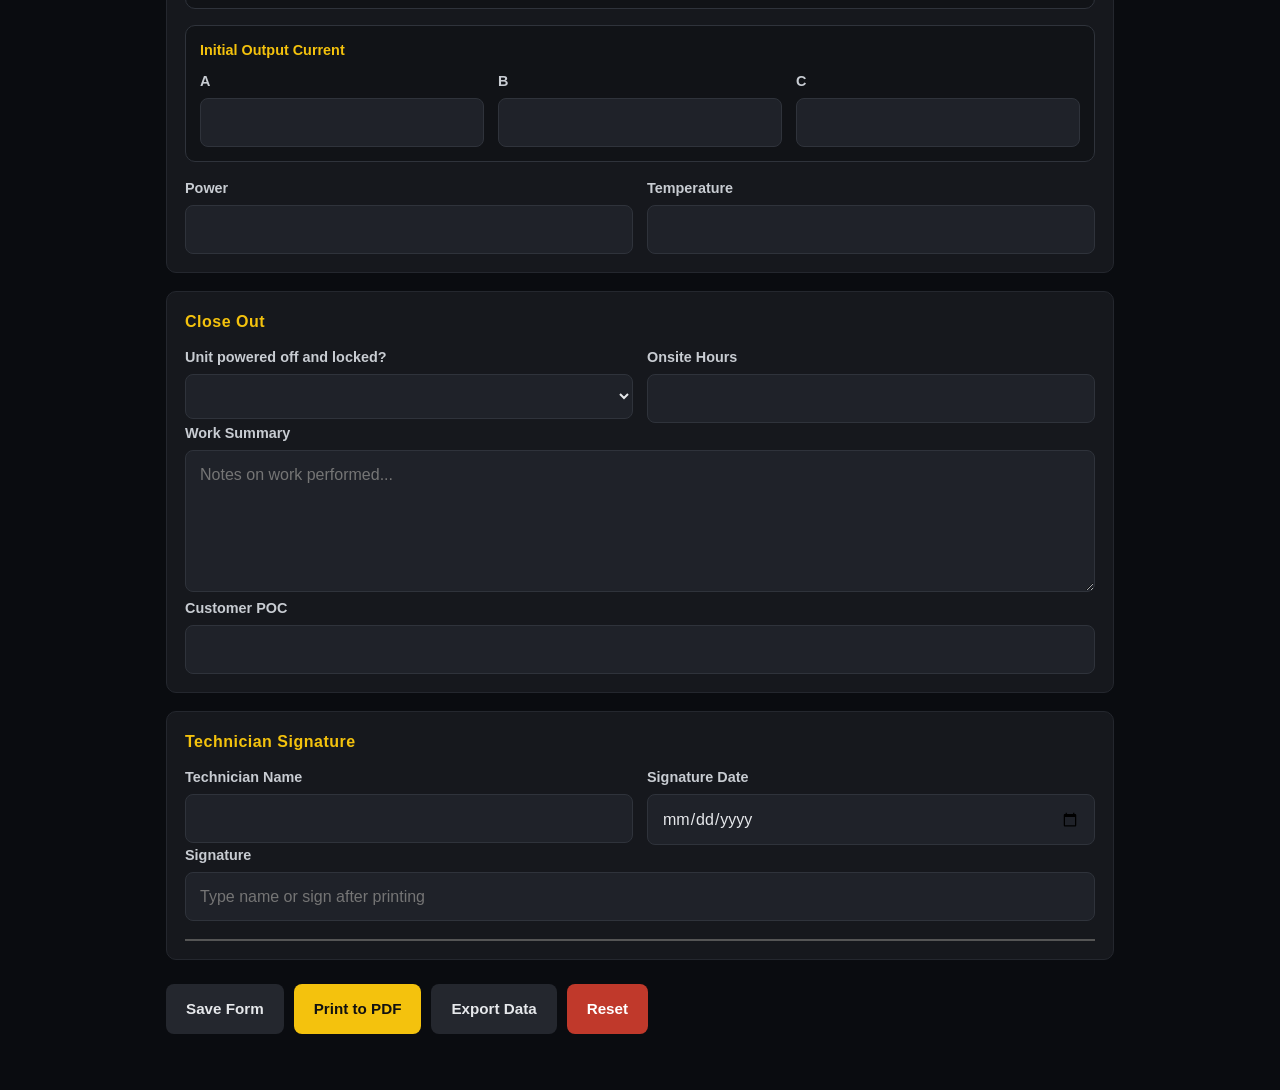
<file: Voltz-RPP-Startup-Checklist-Single.html>
<!DOCTYPE html>
<html lang="en">
<head>
  <meta charset="UTF-8" />
  <meta name="viewport" content="width=device-width, initial-scale=1.0" />
  <title>Voltz RPP Startup Checklist (Single File)</title>
  <style>
:root {
  --bg: #0a0c10;
  --card: #16181d;
  --card-border: #24272e;
  --line: #2f333b;
  --text: #e6e8eb;
  --muted: #8a8f99;
  --accent: #f4c20d;
  --accent-dark: #c99a0a;
  --input-bg: #1f2229;
  --danger: #c0392b;
}

* {
  box-sizing: border-box;
}

body {
  margin: 0;
  background: var(--bg);
  color: var(--text);
  font-family: -apple-system, BlinkMacSystemFont, "Segoe UI", Roboto, Helvetica, Arial, sans-serif;
  line-height: 1.45;
  -webkit-text-size-adjust: 100%;
}

.app {
  max-width: 980px;
  margin: 0 auto;
  padding: 16px;
}

.brand-header {
  display: flex;
  align-items: center;
  gap: 16px;
  margin-bottom: 12px;
}

.brand-header img {
  height: 42px;
  width: auto;
}

.brand-header .brand-text {
  font-size: 13px;
  color: var(--accent);
  letter-spacing: 1.5px;
  font-weight: 600;
}

.page-header {
  margin-bottom: 20px;
  padding-bottom: 16px;
  border-bottom: 1px solid var(--line);
}

.page-header h1 {
  margin: 0 0 4px;
  font-size: 1.65rem;
  font-weight: 700;
  letter-spacing: 0.5px;
}

.protocol {
  font-size: 11px;
  color: var(--accent);
  letter-spacing: 2px;
  margin-bottom: 8px;
  font-weight: 600;
}

.subtext {
  margin: 4px 0;
  color: var(--muted);
  font-size: 0.95rem;
}

.notice {
  font-size: 0.85rem;
  color: var(--muted);
  background: rgba(244, 194, 13, 0.08);
  padding: 8px 12px;
  border-radius: 6px;
  border-left: 3px solid var(--accent);
}

.card {
  background: var(--card);
  border: 1px solid var(--card-border);
  border-radius: 10px;
  padding: 18px;
  margin-bottom: 18px;
}

.card h2 {
  margin: 0 0 14px;
  font-size: 1rem;
  font-weight: 700;
  color: var(--accent);
  letter-spacing: 0.5px;
}

.card h3 {
  margin: 0 0 10px;
  font-size: 0.9rem;
  color: var(--accent);
}

.grid {
  display: grid;
  gap: 14px;
}

.grid.two {
  grid-template-columns: repeat(2, minmax(0, 1fr));
}

.grid.three {
  grid-template-columns: repeat(3, minmax(0, 1fr));
}

label {
  display: block;
  font-weight: 600;
  font-size: 0.9rem;
  color: #c8ccd2;
}

input,
select,
textarea {
  width: 100%;
  margin-top: 6px;
  padding: 12px 14px;
  border: 1px solid var(--line);
  border-radius: 8px;
  background: var(--input-bg);
  color: var(--text);
  font: inherit;
  font-size: 1rem;
  font-weight: 400;
}

input:focus,
select:focus,
textarea:focus {
  outline: none;
  border-color: var(--accent);
  box-shadow: 0 0 0 3px rgba(244, 194, 13, 0.15);
}

textarea {
  resize: vertical;
  min-height: 110px;
}

.check-row,
.check-list {
  margin-bottom: 14px;
}

.check-list {
  display: grid;
  gap: 10px;
}

.check-label {
  display: flex;
  align-items: flex-start;
  gap: 12px;
  font-weight: 600;
  font-size: 0.95rem;
  cursor: pointer;
}

.check-label input[type="checkbox"] {
  width: 20px;
  height: 20px;
  margin-top: 1px;
  accent-color: var(--accent);
  flex-shrink: 0;
}

.meter-group {
  margin-top: 16px;
  margin-bottom: 16px;
  padding: 14px;
  border: 1px solid var(--line);
  border-radius: 10px;
  background: #111317;
}

.signature-line {
  margin-top: 18px;
  height: 2px;
  background: #555;
  width: 100%;
}

.actions {
  display: flex;
  flex-wrap: wrap;
  gap: 10px;
  margin: 24px 0 40px;
}

button {
  border: 0;
  border-radius: 8px;
  padding: 14px 20px;
  font: inherit;
  font-weight: 700;
  font-size: 0.95rem;
  cursor: pointer;
  background: #24272e;
  color: var(--text);
  min-height: 48px;
}

button.primary {
  background: var(--accent);
  color: #111;
  font-weight: 800;
}

button.danger {
  background: var(--danger);
  color: white;
}

@media (max-width: 720px) {
  .grid.two,
  .grid.three {
    grid-template-columns: 1fr;
  }

  .app {
    padding: 12px;
  }

  .card {
    padding: 16px;
  }

  .brand-header img {
    height: 36px;
  }
}

/* Print styles - clean professional PDF */
@media print {
  body {
    background: white;
    color: #111;
  }

  .app {
    max-width: 100%;
    padding: 20px 30px;
  }

  .brand-header img {
    height: 38px;
    filter: none;
  }

  .protocol {
    color: #b8860b;
  }

  .card {
    background: white;
    border: 1px solid #ccc;
    box-shadow: none;
    break-inside: avoid;
    margin-bottom: 16px;
    padding: 14px 16px;
  }

  .card h2 {
    color: #111;
    border-bottom: 1px solid #ddd;
    padding-bottom: 6px;
  }

  .meter-group {
    background: #fafafa;
    border-color: #ddd;
  }

  .actions,
  .notice {
    display: none !important;
  }

  input,
  select,
  textarea {
    border: 1px solid #999;
    padding: 6px 8px;
    background: white;
    color: #111;
    font-size: 0.95rem;
  }

  .check-label input[type="checkbox"] {
    accent-color: #111;
  }

  .signature-line {
    background: #111;
    height: 1.5px;
  }

  button {
    display: none !important;
  }
}

</style>
</head>
<body><div style="background:#1f2229; padding:8px 12px; font-size:12px; color:#f4c20d; text-align:center; border-bottom:1px solid #333;">
Single-file version • Works offline • Download and open directly on any device
</div>
  <div class="app">
    <div class="brand-header">
      <img src="[data-uri]" alt="Voltz Logo" />
      <div>
        <div class="brand-text">RAPTOR POWER SYSTEMS / VOLTZ</div>
        <div style="font-size:10px; color:#8a8f99; letter-spacing:1px;">EST. 1994</div>
      </div>
    </div>

    <header class="page-header">
      <div class="protocol">SYSTEM PROTOCOL // FIELD COMMISSIONING</div>
      <h1>RPP Startup Checklist</h1>
      <p class="subtext">
        Offline-capable. Fill out on phone, tablet, or laptop. Print to PDF and archive.
      </p>
      <p class="notice">
        After printing, save the PDF into the <strong>submissions</strong> folder in this directory.
      </p>
    </header>

    <form id="checklistForm">
      <section class="card">
        <h2>Required Information</h2>
        <div class="grid two">
          <label>
            Date
            <input type="date" name="date" />
          </label>
          <label>
            Serial #
            <input type="text" name="serialNumber" placeholder="Unit serial number" />
          </label>
          <label>
            Tech Name
            <input type="text" name="techName" />
          </label>
          <label>
            Commissioning Company
            <input type="text" name="commissioningCompany" />
          </label>
          <label>
            POC
            <input type="text" name="poc" />
          </label>
          <label>
            Unit Rating
            <input type="text" name="unitRating" />
          </label>
        </div>
      </section>

      <section class="card">
        <h2>Pre Startup Checklist</h2>

        <div class="check-row">
          <label class="check-label">
            <input type="checkbox" name="loto" />
            LOTO &amp; Live Dead Live Complete
          </label>
        </div>

        <div class="grid two">
          <label>
            Permanent installation?
            <select name="permanentInstallation">
              <option value=""></option>
              <option>Yes</option>
              <option>No</option>
            </select>
          </label>

          <label>
            Unit exterior free of damage?
            <select name="unitExteriorDamage">
              <option value=""></option>
              <option>Yes</option>
              <option>No</option>
            </select>
          </label>

          <label>
            Interior free of damage?
            <select name="interiorDamage">
              <option value=""></option>
              <option>Yes</option>
              <option>No</option>
            </select>
          </label>

          <label>
            Cleaned inside and out of construction debris?
            <select name="cleanedDebris">
              <option value=""></option>
              <option>Yes</option>
              <option>No</option>
            </select>
          </label>

          <label>
            All bare metals shielded / clearance acceptable?
            <select name="bareMetalsShielded">
              <option value=""></option>
              <option>Yes</option>
              <option>No</option>
            </select>
          </label>

          <label>
            All breakers installed and opened?
            <select name="breakersInstalledOpened">
              <option value=""></option>
              <option>Yes</option>
              <option>No</option>
            </select>
          </label>
        </div>

        <div class="check-list">
          <label class="check-label"><input type="checkbox" name="exteriorPanelsRemoved" /> Exterior panels removed</label>
          <label class="check-label"><input type="checkbox" name="packingRemoved" /> Packing material removed</label>
          <label class="check-label"><input type="checkbox" name="wireCrimpsChecked" /> Check all control and power wire crimps/plugs for good connections</label>
          <label class="check-label"><input type="checkbox" name="wireSizeCorrect" /> Verify customer wire size is correct</label>
          <label class="check-label"><input type="checkbox" name="cabinetGrounded" /> Cabinet properly grounded; verify external ground wire brought into cabinet and connected to ground bus bar</label>
          <label class="check-label"><input type="checkbox" name="harnessInspected" /> Wiring harnesses inspected for worn/damaged insulation</label>
          <label class="check-label"><input type="checkbox" name="breakerOhmChecks" /> Breaker Ohm checks</label>
        </div>

        <div class="grid two">
          <label>
            CT Manufacturer
            <input type="text" name="ctManufacturer" />
          </label>
          <label>
            Breaker Manufacturer
            <input type="text" name="breakerManufacturer" />
          </label>
        </div>
      </section>

      <section class="card">
        <h2>Initial Power &amp; Functional Checks</h2>

        <label>
          Record Phase Rotation
          <input type="text" name="phaseRotation" />
        </label>

        <div class="meter-group">
          <h3>Closed Input Breaker Voltage Drop (&lt; 2 VAC)</h3>
          <div class="grid three">
            <label>A - A<input type="number" step="0.01" name="dropAA" /></label>
            <label>B - B<input type="number" step="0.01" name="dropBB" /></label>
            <label>C - C<input type="number" step="0.01" name="dropCC" /></label>
          </div>
        </div>

        <div class="meter-group">
          <h3>Input Display Voltage L to L</h3>
          <div class="grid three">
            <label>AB<input type="number" step="0.01" name="displayVllAB" /></label>
            <label>BC<input type="number" step="0.01" name="displayVllBC" /></label>
            <label>CA<input type="number" step="0.01" name="displayVllCA" /></label>
          </div>
        </div>

        <div class="meter-group">
          <h3>Input Meter Voltage L to L</h3>
          <div class="grid three">
            <label>AB<input type="number" step="0.01" name="meterVllAB" /></label>
            <label>BC<input type="number" step="0.01" name="meterVllBC" /></label>
            <label>CA<input type="number" step="0.01" name="meterVllCA" /></label>
          </div>
        </div>

        <div class="meter-group">
          <h3>Input Display Voltage L to N</h3>
          <div class="grid three">
            <label>AN<input type="number" step="0.01" name="displayVlnAN" /></label>
            <label>BN<input type="number" step="0.01" name="displayVlnBN" /></label>
            <label>CN<input type="number" step="0.01" name="displayVlnCN" /></label>
          </div>
        </div>

        <div class="meter-group">
          <h3>Input Meter Voltage L to N</h3>
          <div class="grid three">
            <label>AN<input type="number" step="0.01" name="meterVlnAN" /></label>
            <label>BN<input type="number" step="0.01" name="meterVlnBN" /></label>
            <label>CN<input type="number" step="0.01" name="meterVlnCN" /></label>
          </div>
        </div>

        <div class="meter-group">
          <h3>Input Display Current</h3>
          <div class="grid three">
            <label>A<input type="number" step="0.01" name="displayCurrentA" /></label>
            <label>B<input type="number" step="0.01" name="displayCurrentB" /></label>
            <label>C<input type="number" step="0.01" name="displayCurrentC" /></label>
          </div>
        </div>

        <div class="meter-group">
          <h3>Input Meter Current</h3>
          <div class="grid three">
            <label>A<input type="number" step="0.01" name="meterCurrentA" /></label>
            <label>B<input type="number" step="0.01" name="meterCurrentB" /></label>
            <label>C<input type="number" step="0.01" name="meterCurrentC" /></label>
          </div>
        </div>

        <label>
          DC Voltage
          <input type="number" step="0.01" name="dcVoltage" />
        </label>
      </section>

      <section class="card">
        <h2>Customer Communication Integration</h2>
        <div class="grid two">
          <label>
            Comms wired according to submittal?
            <select name="commsWired">
              <option value=""></option>
              <option>Yes</option>
              <option>No</option>
            </select>
          </label>

          <label>
            Power up sequence followed?
            <select name="powerUpSequence">
              <option value=""></option>
              <option>Yes</option>
              <option>No</option>
            </select>
          </label>

          <label>
            Networking completed as expected?
            <select name="networkingCompleted">
              <option value=""></option>
              <option>Yes</option>
              <option>No</option>
              <option>N/A</option>
            </select>
          </label>

          <label>
            RTU Panel Firmware Version
            <input type="text" name="rtuFirmware" />
          </label>

          <label>
            Controller Firmware Version
            <input type="text" name="controllerFirmware" />
          </label>
        </div>
      </section>

      <section class="card">
        <h2>Power Checks</h2>

        <div class="meter-group">
          <h3>Initial Output Voltage (L-L)</h3>
          <div class="grid three">
            <label>AB<input type="number" step="0.01" name="outputVllAB" /></label>
            <label>BC<input type="number" step="0.01" name="outputVllBC" /></label>
            <label>CA<input type="number" step="0.01" name="outputVllCA" /></label>
          </div>
        </div>

        <div class="meter-group">
          <h3>Initial Output Current</h3>
          <div class="grid three">
            <label>A<input type="number" step="0.01" name="outputCurrentA" /></label>
            <label>B<input type="number" step="0.01" name="outputCurrentB" /></label>
            <label>C<input type="number" step="0.01" name="outputCurrentC" /></label>
          </div>
        </div>

        <div class="grid two">
          <label>
            Power
            <input type="text" name="powerReading" />
          </label>

          <label>
            Temperature
            <input type="text" name="temperatureReading" />
          </label>
        </div>
      </section>

      <section class="card">
        <h2>Close Out</h2>
        <div class="grid two">
          <label>
            Unit powered off and locked?
            <select name="poweredOffLocked">
              <option value=""></option>
              <option>Yes</option>
              <option>No</option>
            </select>
          </label>

          <label>
            Onsite Hours
            <input type="number" step="0.01" name="onsiteHours" />
          </label>
        </div>

        <label>
          Work Summary
          <textarea name="workSummary" rows="5" placeholder="Notes on work performed..."></textarea>
        </label>

        <label>
          Customer POC
          <input type="text" name="closeoutPoc" />
        </label>
      </section>

      <section class="card">
        <h2>Technician Signature</h2>
        <div class="grid two">
          <label>
            Technician Name
            <input type="text" name="technicianName" />
          </label>

          <label>
            Signature Date
            <input type="date" name="signatureDate" />
          </label>
        </div>

        <label>
          Signature
          <input type="text" name="signatureText" placeholder="Type name or sign after printing" />
        </label>
        <div class="signature-line"></div>
      </section>

      <div class="actions">
        <button type="button" id="saveBtn">Save Form</button>
        <button type="button" id="printBtn" class="primary">Print to PDF</button>
        <button type="button" id="exportBtn">Export Data</button>
        <button type="reset" id="resetBtn" class="danger">Reset</button>
      </div>
    </form>
  </div>

  <script>
const form = document.getElementById("checklistForm");
const saveBtn = document.getElementById("saveBtn");
const printBtn = document.getElementById("printBtn");
const exportBtn = document.getElementById("exportBtn");
const resetBtn = document.getElementById("resetBtn");

const STORAGE_KEY = "voltz-rpp-startup-checklist-form";

function getFormData() {
  const data = {};
  const elements = form.querySelectorAll("input, select, textarea");

  elements.forEach((el) => {
    if (!el.name) return;
    if (el.type === "checkbox") {
      data[el.name] = el.checked;
    } else {
      data[el.name] = el.value;
    }
  });

  return data;
}

function setFormData(data) {
  if (!data) return;
  const elements = form.querySelectorAll("input, select, textarea");

  elements.forEach((el) => {
    if (!el.name || !(el.name in data)) return;
    if (el.type === "checkbox") {
      el.checked = !!data[el.name];
    } else {
      el.value = data[el.name] ?? "";
    }
  });
}

function saveToLocal() {
  const data = getFormData();
  localStorage.setItem(STORAGE_KEY, JSON.stringify(data));
}

function loadFromLocal() {
  const raw = localStorage.getItem(STORAGE_KEY);
  if (!raw) return;
  try {
    const data = JSON.parse(raw);
    setFormData(data);
  } catch (err) {
    console.error("Could not load saved form data:", err);
  }
}

function exportData() {
  const data = getFormData();
  const serial = data.serialNumber || "no-serial";
  const date = data.date || new Date().toISOString().slice(0, 10);
  const fileName = `Voltz-RPP-Startup-${serial}-${date}.json`;

  const blob = new Blob([JSON.stringify(data, null, 2)], {
    type: "application/json"
  });

  const url = URL.createObjectURL(blob);
  const a = document.createElement("a");
  a.href = url;
  a.download = fileName;
  document.body.appendChild(a);
  a.click();
  a.remove();
  URL.revokeObjectURL(url);
}

// Improve print filename by setting document title temporarily
printBtn.addEventListener("click", () => {
  saveToLocal();

  const data = getFormData();
  const serial = data.serialNumber || "no-serial";
  const date = data.date || new Date().toISOString().slice(0, 10);
  const originalTitle = document.title;

  document.title = `Voltz-RPP-Startup-${serial}-${date}`;

  setTimeout(() => {
    window.print();
    document.title = originalTitle; // restore after print dialog
  }, 50);
});

form.addEventListener("input", saveToLocal);
form.addEventListener("change", saveToLocal);

saveBtn.addEventListener("click", () => {
  saveToLocal();
  alert("Form saved locally in this browser.");
});

exportBtn.addEventListener("click", exportData);

resetBtn.addEventListener("click", () => {
  setTimeout(() => {
    localStorage.removeItem(STORAGE_KEY);
  }, 0);
});

loadFromLocal();

</script>
</body>
</html>
</file>
<file: styles.css>
:root {
  --bg: #0a0c10;
  --card: #16181d;
  --card-border: #24272e;
  --line: #2f333b;
  --text: #e6e8eb;
  --muted: #8a8f99;
  --accent: #f4c20d;
  --accent-dark: #c99a0a;
  --input-bg: #1f2229;
  --danger: #c0392b;
}

* {
  box-sizing: border-box;
}

body {
  margin: 0;
  background: var(--bg);
  color: var(--text);
  font-family: -apple-system, BlinkMacSystemFont, "Segoe UI", Roboto, Helvetica, Arial, sans-serif;
  line-height: 1.45;
  -webkit-text-size-adjust: 100%;
}

.app {
  max-width: 980px;
  margin: 0 auto;
  padding: 16px;
}

.brand-header {
  display: flex;
  align-items: center;
  gap: 16px;
  margin-bottom: 12px;
}

.brand-header img {
  height: 42px;
  width: auto;
}

.brand-header .brand-text {
  font-size: 13px;
  color: var(--accent);
  letter-spacing: 1.5px;
  font-weight: 600;
}

.page-header {
  margin-bottom: 20px;
  padding-bottom: 16px;
  border-bottom: 1px solid var(--line);
}

.page-header h1 {
  margin: 0 0 4px;
  font-size: 1.65rem;
  font-weight: 700;
  letter-spacing: 0.5px;
}

.protocol {
  font-size: 11px;
  color: var(--accent);
  letter-spacing: 2px;
  margin-bottom: 8px;
  font-weight: 600;
}

.subtext {
  margin: 4px 0;
  color: var(--muted);
  font-size: 0.95rem;
}

.notice {
  font-size: 0.85rem;
  color: var(--muted);
  background: rgba(244, 194, 13, 0.08);
  padding: 8px 12px;
  border-radius: 6px;
  border-left: 3px solid var(--accent);
}

.card {
  background: var(--card);
  border: 1px solid var(--card-border);
  border-radius: 10px;
  padding: 18px;
  margin-bottom: 18px;
}

.card h2 {
  margin: 0 0 14px;
  font-size: 1rem;
  font-weight: 700;
  color: var(--accent);
  letter-spacing: 0.5px;
}

.card h3 {
  margin: 0 0 10px;
  font-size: 0.9rem;
  color: var(--accent);
}

.grid {
  display: grid;
  gap: 14px;
}

.grid.two {
  grid-template-columns: repeat(2, minmax(0, 1fr));
}

.grid.three {
  grid-template-columns: repeat(3, minmax(0, 1fr));
}

label {
  display: block;
  font-weight: 600;
  font-size: 0.9rem;
  color: #c8ccd2;
}

input,
select,
textarea {
  width: 100%;
  margin-top: 6px;
  padding: 12px 14px;
  border: 1px solid var(--line);
  border-radius: 8px;
  background: var(--input-bg);
  color: var(--text);
  font: inherit;
  font-size: 1rem;
  font-weight: 400;
}

input:focus,
select:focus,
textarea:focus {
  outline: none;
  border-color: var(--accent);
  box-shadow: 0 0 0 3px rgba(244, 194, 13, 0.15);
}

textarea {
  resize: vertical;
  min-height: 110px;
}

.check-row,
.check-list {
  margin-bottom: 14px;
}

.check-list {
  display: grid;
  gap: 10px;
}

.check-label {
  display: flex;
  align-items: flex-start;
  gap: 12px;
  font-weight: 600;
  font-size: 0.95rem;
  cursor: pointer;
}

.check-label input[type="checkbox"] {
  width: 20px;
  height: 20px;
  margin-top: 1px;
  accent-color: var(--accent);
  flex-shrink: 0;
}

.meter-group {
  margin-top: 16px;
  margin-bottom: 16px;
  padding: 14px;
  border: 1px solid var(--line);
  border-radius: 10px;
  background: #111317;
}

.signature-line {
  margin-top: 18px;
  height: 2px;
  background: #555;
  width: 100%;
}

.actions {
  display: flex;
  flex-wrap: wrap;
  gap: 10px;
  margin: 24px 0 40px;
}

button {
  border: 0;
  border-radius: 8px;
  padding: 14px 20px;
  font: inherit;
  font-weight: 700;
  font-size: 0.95rem;
  cursor: pointer;
  background: #24272e;
  color: var(--text);
  min-height: 48px;
}

button.primary {
  background: var(--accent);
  color: #111;
  font-weight: 800;
}

button.danger {
  background: var(--danger);
  color: white;
}

@media (max-width: 720px) {
  .grid.two,
  .grid.three {
    grid-template-columns: 1fr;
  }

  .app {
    padding: 12px;
  }

  .card {
    padding: 16px;
  }

  .brand-header img {
    height: 36px;
  }
}

/* Print styles - clean professional PDF */
@media print {
  body {
    background: white;
    color: #111;
  }

  .app {
    max-width: 100%;
    padding: 20px 30px;
  }

  .brand-header img {
    height: 38px;
    filter: none;
  }

  .protocol {
    color: #b8860b;
  }

  .card {
    background: white;
    border: 1px solid #ccc;
    box-shadow: none;
    break-inside: avoid;
    margin-bottom: 16px;
    padding: 14px 16px;
  }

  .card h2 {
    color: #111;
    border-bottom: 1px solid #ddd;
    padding-bottom: 6px;
  }

  .meter-group {
    background: #fafafa;
    border-color: #ddd;
  }

  .actions,
  .notice {
    display: none !important;
  }

  input,
  select,
  textarea {
    border: 1px solid #999;
    padding: 6px 8px;
    background: white;
    color: #111;
    font-size: 0.95rem;
  }

  .check-label input[type="checkbox"] {
    accent-color: #111;
  }

  .signature-line {
    background: #111;
    height: 1.5px;
  }

  button {
    display: none !important;
  }
}
</file>
